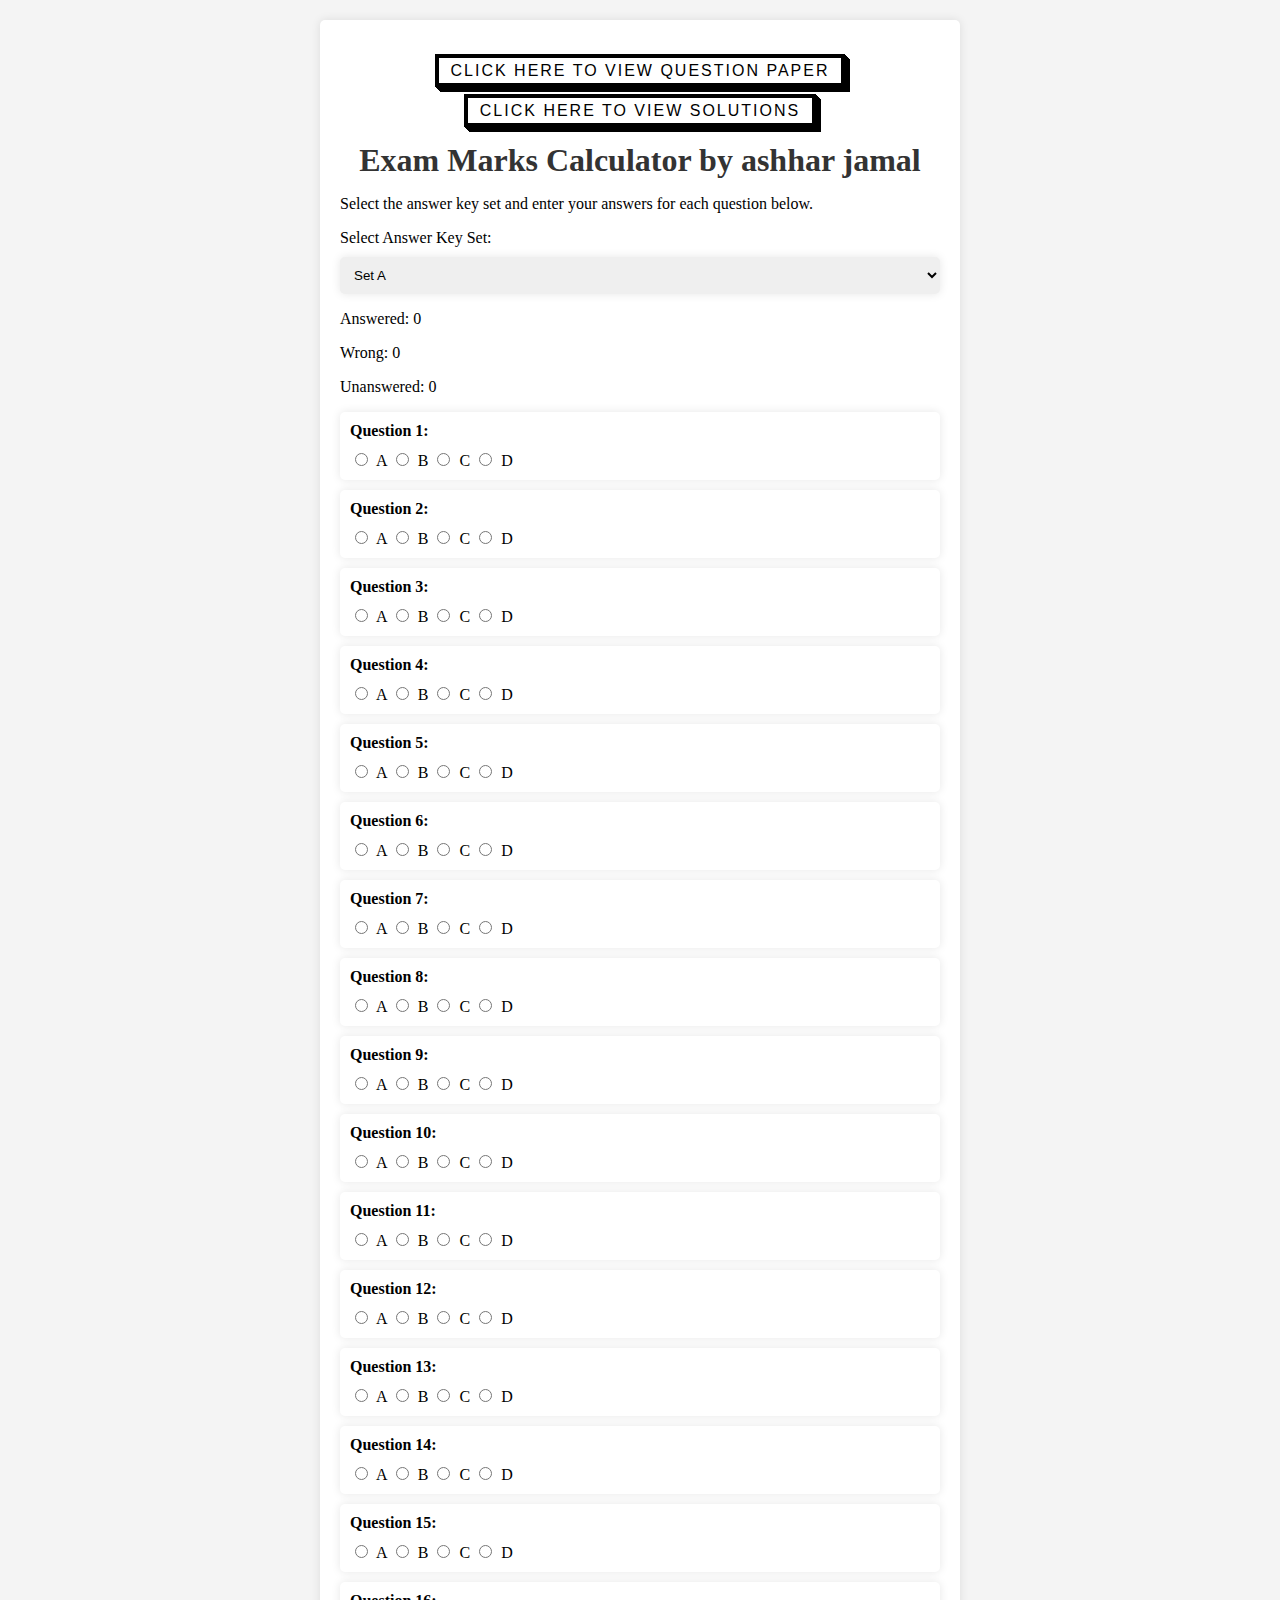
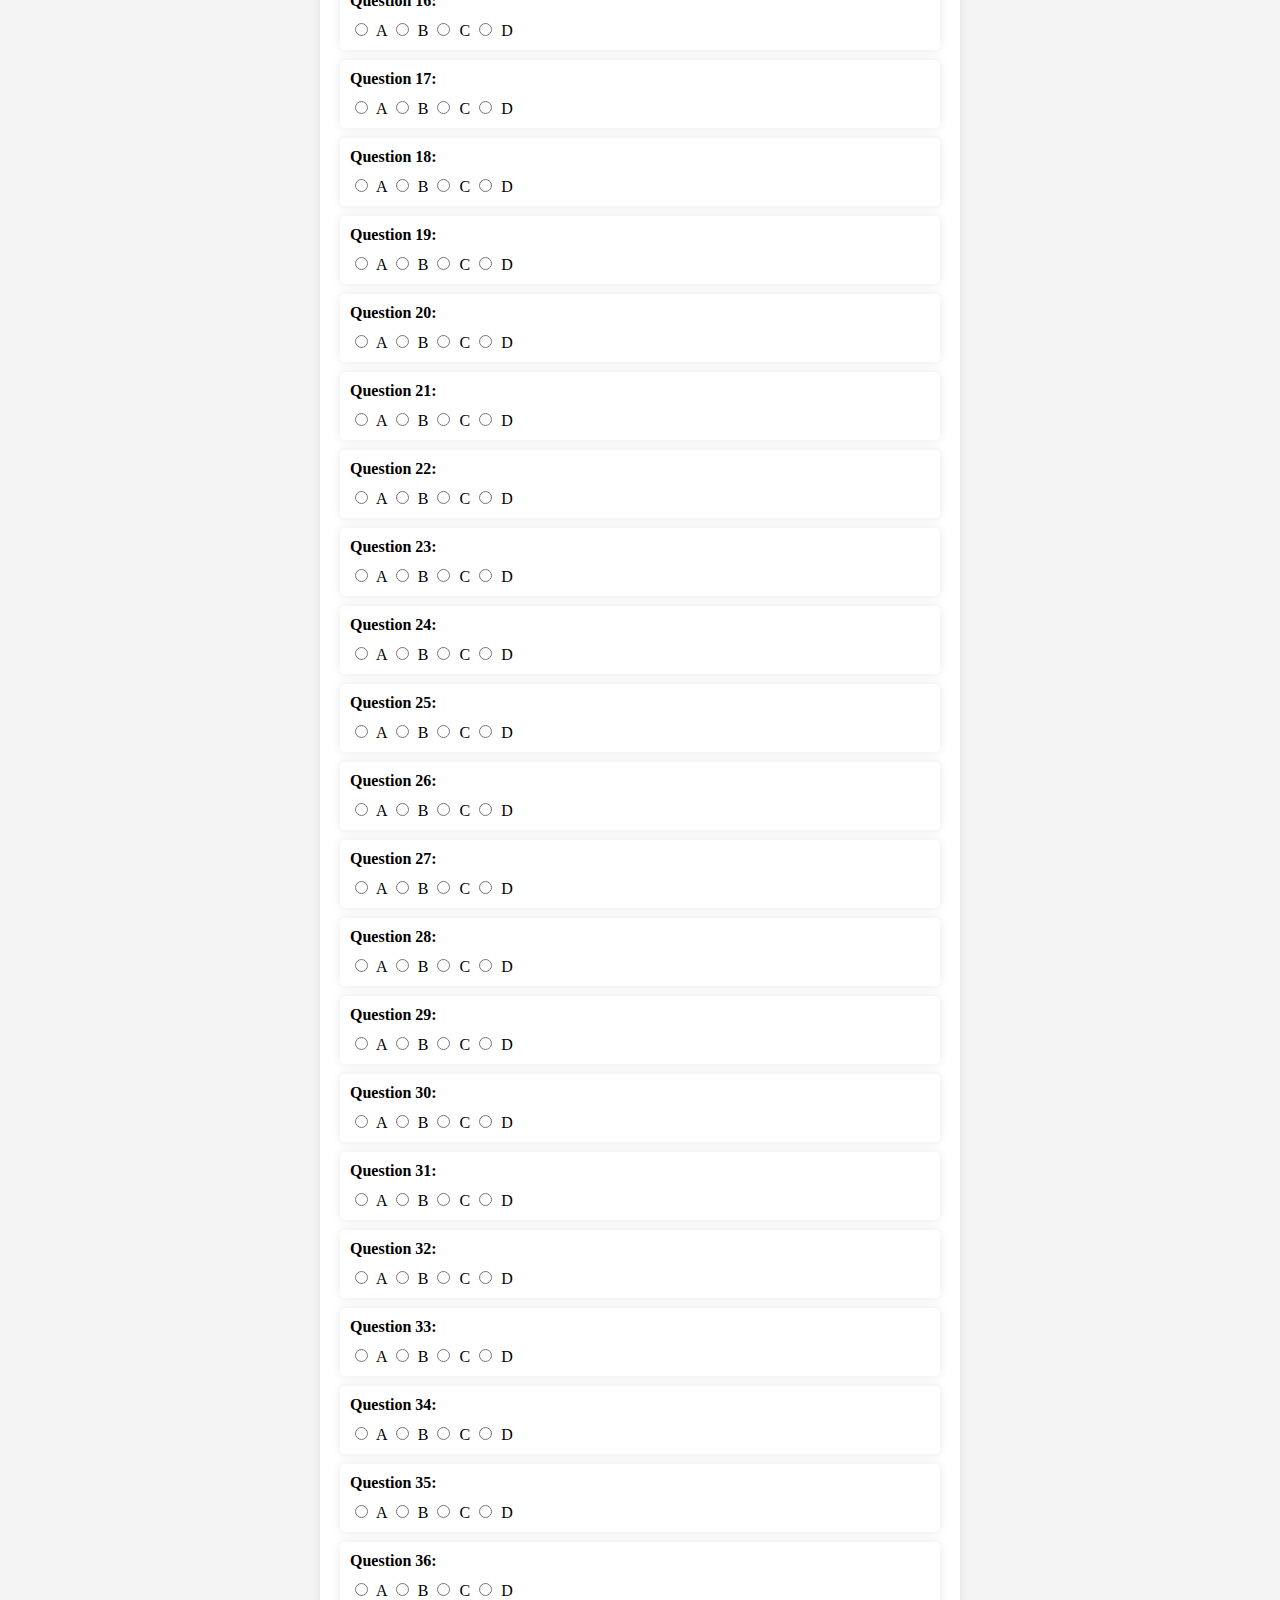
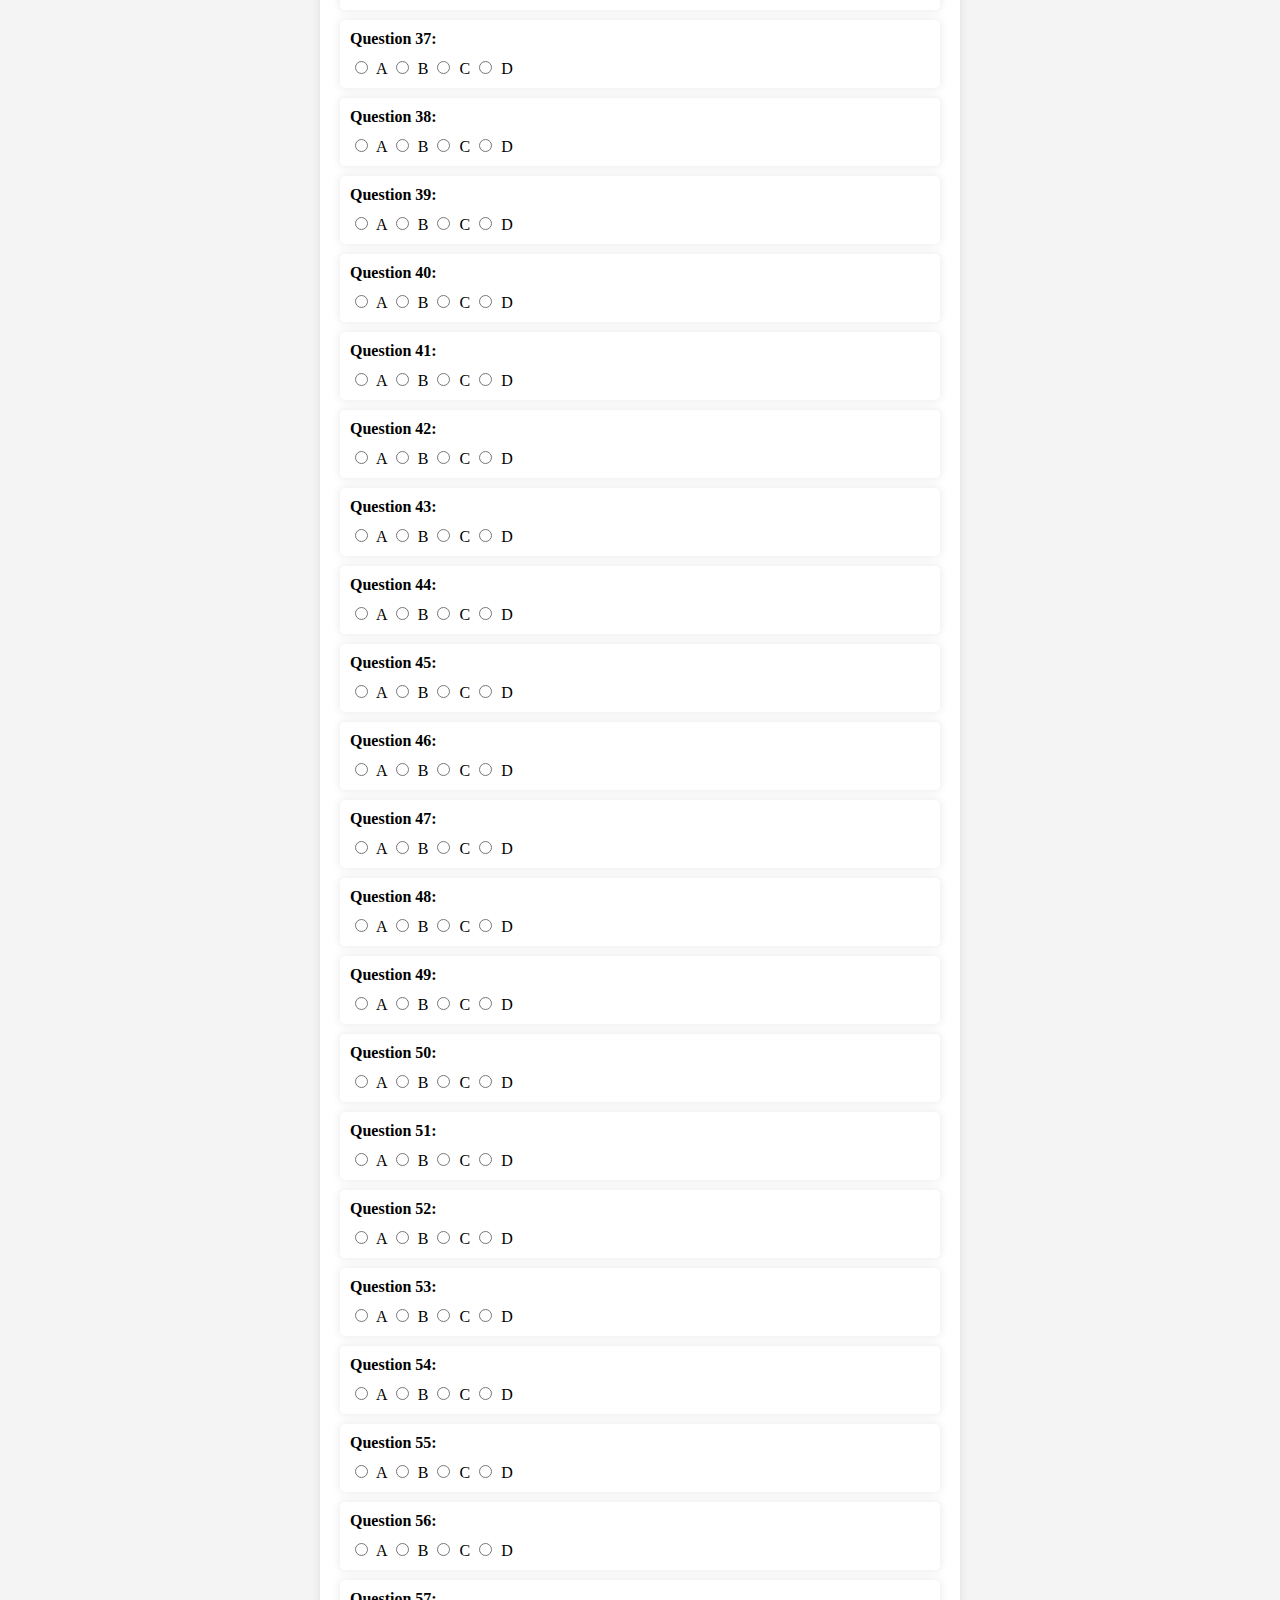
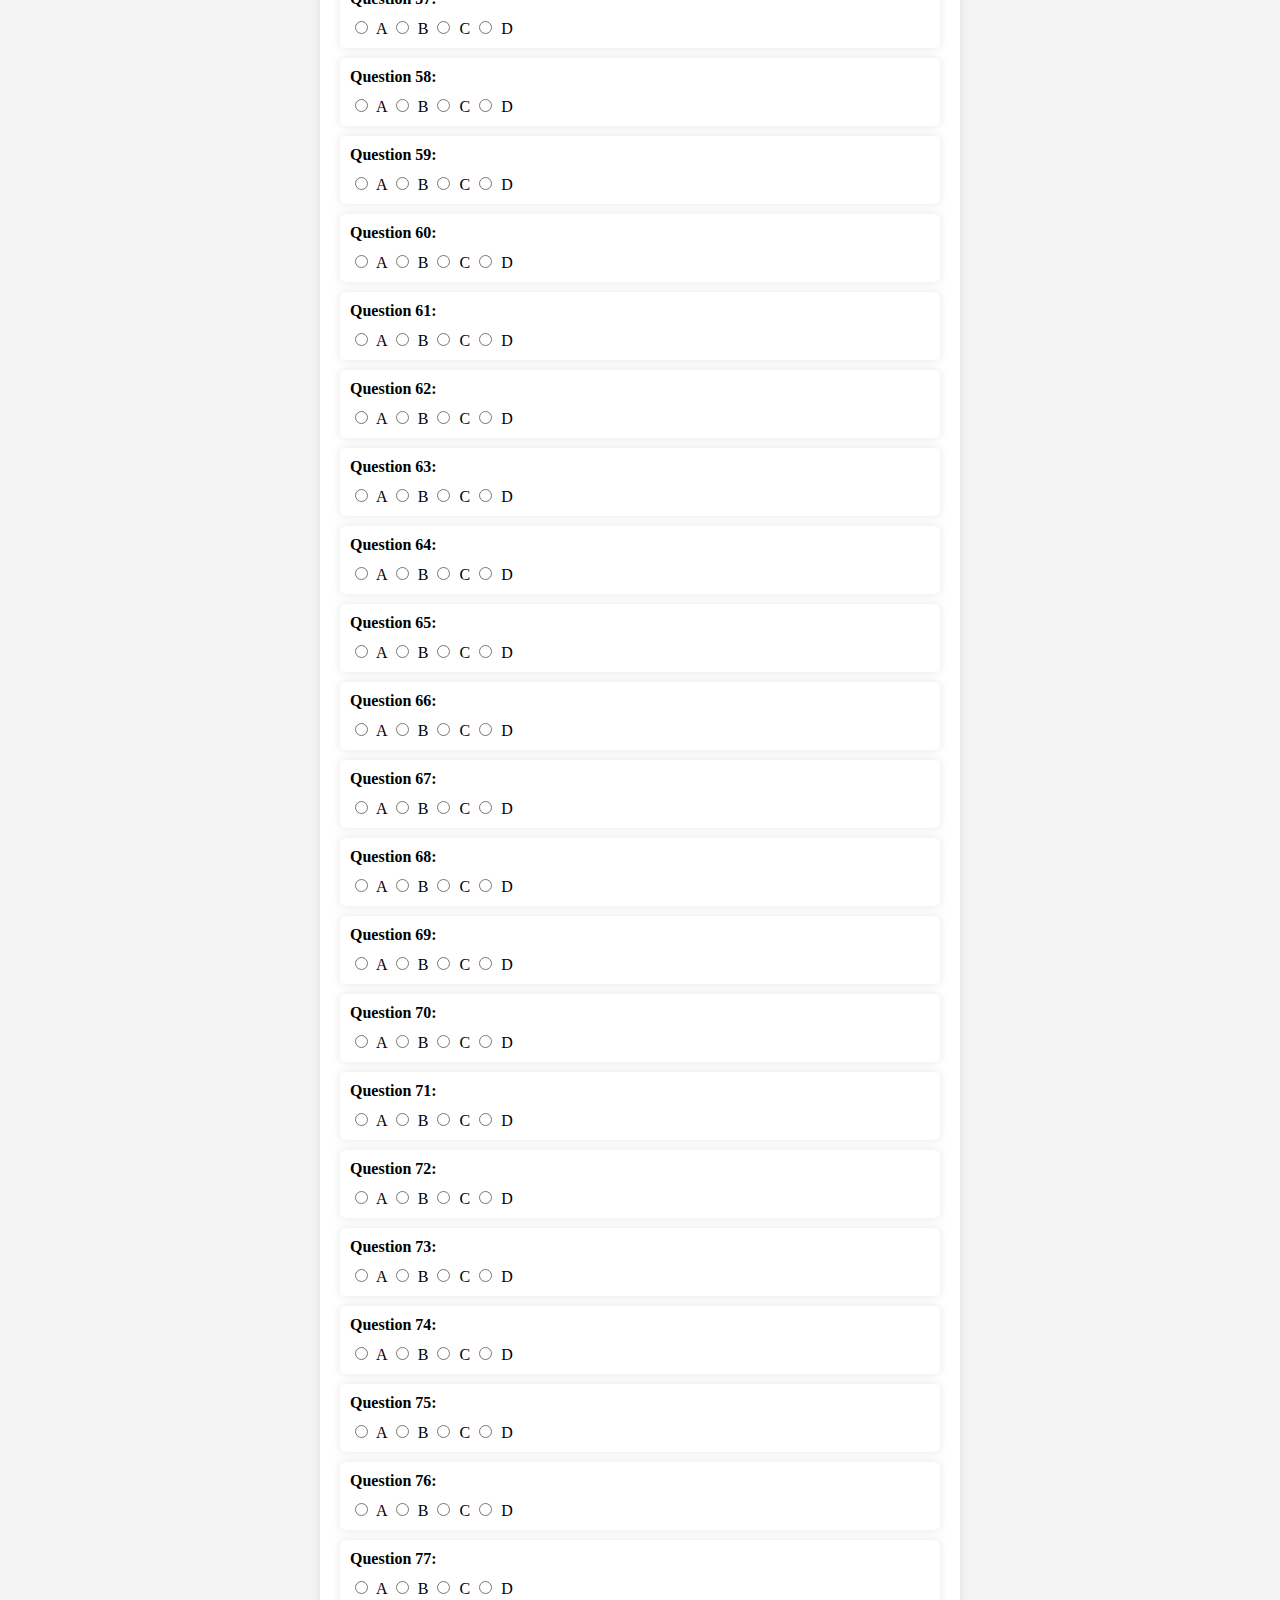
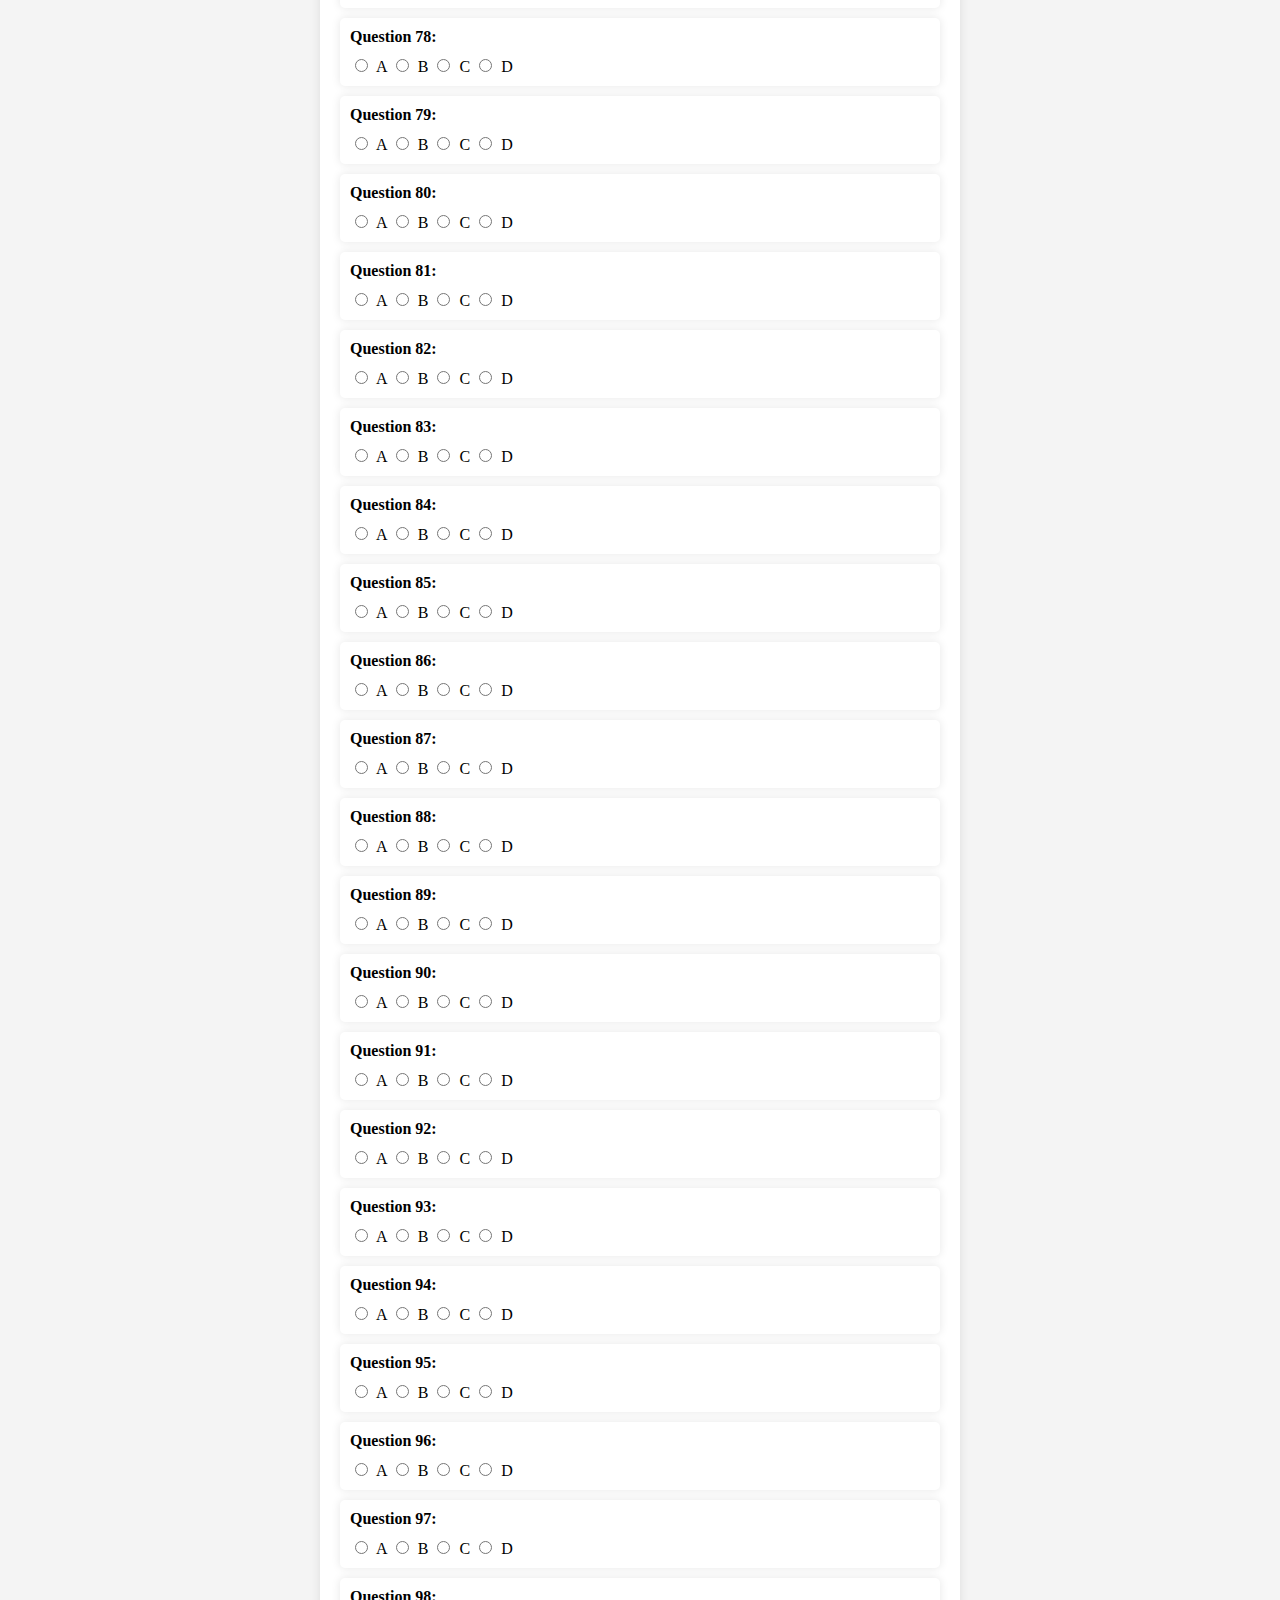
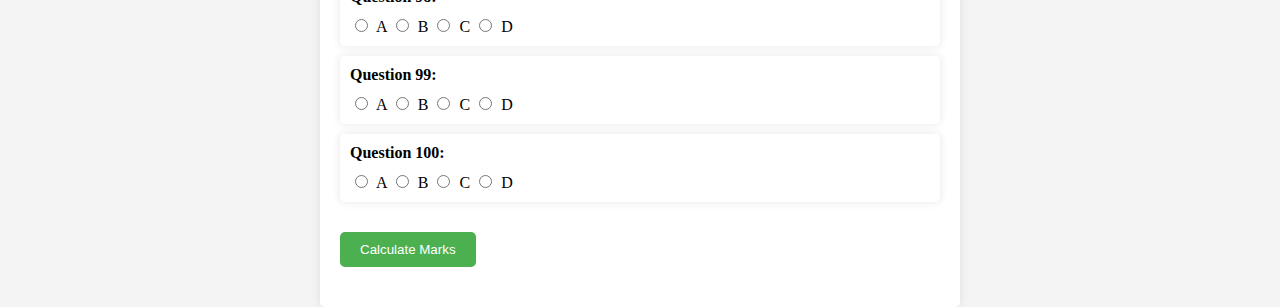
<file: index.html>
<!DOCTYPE html>
<html lang="en">
<head>
  <meta charset="UTF-8">
  <meta name="viewport" content="width=device-width, initial-scale=1.0">
  <title>Exam Marks Calculator by ashhar jamal</title>
  <style>
    
     body1 {
            font-family: Arial, sans-serif;
            margin: 0;
            padding: 0;
            display: flex;
            justify-content: center;
            align-items: center;
            height: 1000vh;
            background: #f0f0f0;
            color: #333;
        }
        .container1 {
            text-align: center;
        }

    body {
    font-family: cursive;
        background-color: #f4f4f4;
    margin: 0;
    padding: 0;
    display: flex;
    flex-direction: column;
    align-items: center;
    
}

.container {
    background-color: #fff;
    padding: 20px;
    border-radius: 5px;
    box-shadow: 0 0 10px rgba(0, 0, 0, 0.1);
    width: 80%;
    max-width: 600px;
    margin-top: 20px;
}

h1 {
    color: #333;
    text-align: center;
    margin-bottom: 10px;
}

label {
    display: block;
    margin-bottom: 10px;
}

select {
    width: 100%;
    padding: 10px;
    border: none;
    border-radius: 5px;
    box-shadow: 0 0 10px rgba(0, 0, 0, 0.1);
}

.question {
    margin-bottom: 10px;
    padding: 10px;
    border: none;
    border-radius: 5px;
    box-shadow: 0 0 10px rgba(0, 0, 0, 0.1);
}

.question input[type="radio"] {
    margin-right: 5px;
}

.question.correct {
    background-color: #c8e6c9;
}

.question.wrong {
    background-color: #ffcdd2;
}

.question.unanswered {
    background-color: #ffecb3;
}
.button-54 {
  font-family: "Open Sans", sans-serif;
  font-size: 16px;
  letter-spacing: 2px;
  text-decoration: none;
  text-transform: uppercase;
  color: #000;
  cursor: pointer;
  border: 4px solid;
  padding: 0.25em 0.5em;
  box-shadow: 1px 1px 0px 0px, 2px 2px 0px 0px, 3px 3px 0px 0px, 4px 4px 0px 0px, 5px 5px 0px 0px;
  position: relative;
  user-select: none;
  -webkit-user-select: none;
  touch-action: manipulation;
  
}

.button-54:active {
  box-shadow: 0px 0px 0px 0px;
  top: 5px;
  left: 5px;
}
.button-54:hover {
    background: -webkit-linear-gradient(to right, #2575fc, #6a11cb);
    background: linear-gradient(to right, #2575fc, #6a11cb);
    transition: 0.3s;
        }

@media (min-width: 768px) {
  .button-54 {
    padding: 0.25em 0.75em;
  }
}

button {
    background-color: #4CAF50;
    color: white;
    padding: 10px 20px;
    border: none;
    border-radius: 5px;
    cursor: pointer;
    margin-top: 20px;
}

button:hover {
    background-color: #45a049;
}

#result {
    margin-top: 20px;
    font-size: 1.2em;
    color: #333;
    text-align: center;
}
  </style>
</head>
<body>
    
  <div class="container">
    <div class="container1">
        <h5></h5>
        <a href="pdf.html" class="button-54">click here to View question paper</a>
    </div>
    <div class="container1">
        <h5></h5>
        <a href="answers.html" class="button-54">click here to View solutions</a>
    </div>
    <h1>Exam Marks Calculator by ashhar jamal</h1>
    <p>Select the answer key set and enter your answers for each question below.</p>
    <label for="answerKeySet">Select Answer Key Set:</label>
    <select id="answerKeySet" onchange="loadQuestions()">
      <option value="setA">Set A</option>
      <option value="setB">Set B</option>
  
      
      
    </select>
   
    <div>
      <p>Answered: <span id="answeredCount">0</span></p>
      <p>Wrong: <span id="wrongCount">0</span></p>
      <p>Unanswered: <span id="unansweredCount">0</span></p>
    </div>

    <div id="questions"></div>
    <button onclick="calculateMarks()">Calculate Marks</button>
    <p id="result"></p>
  </div>
  <script src="index.js"></script>
</body>
</html>
</file>
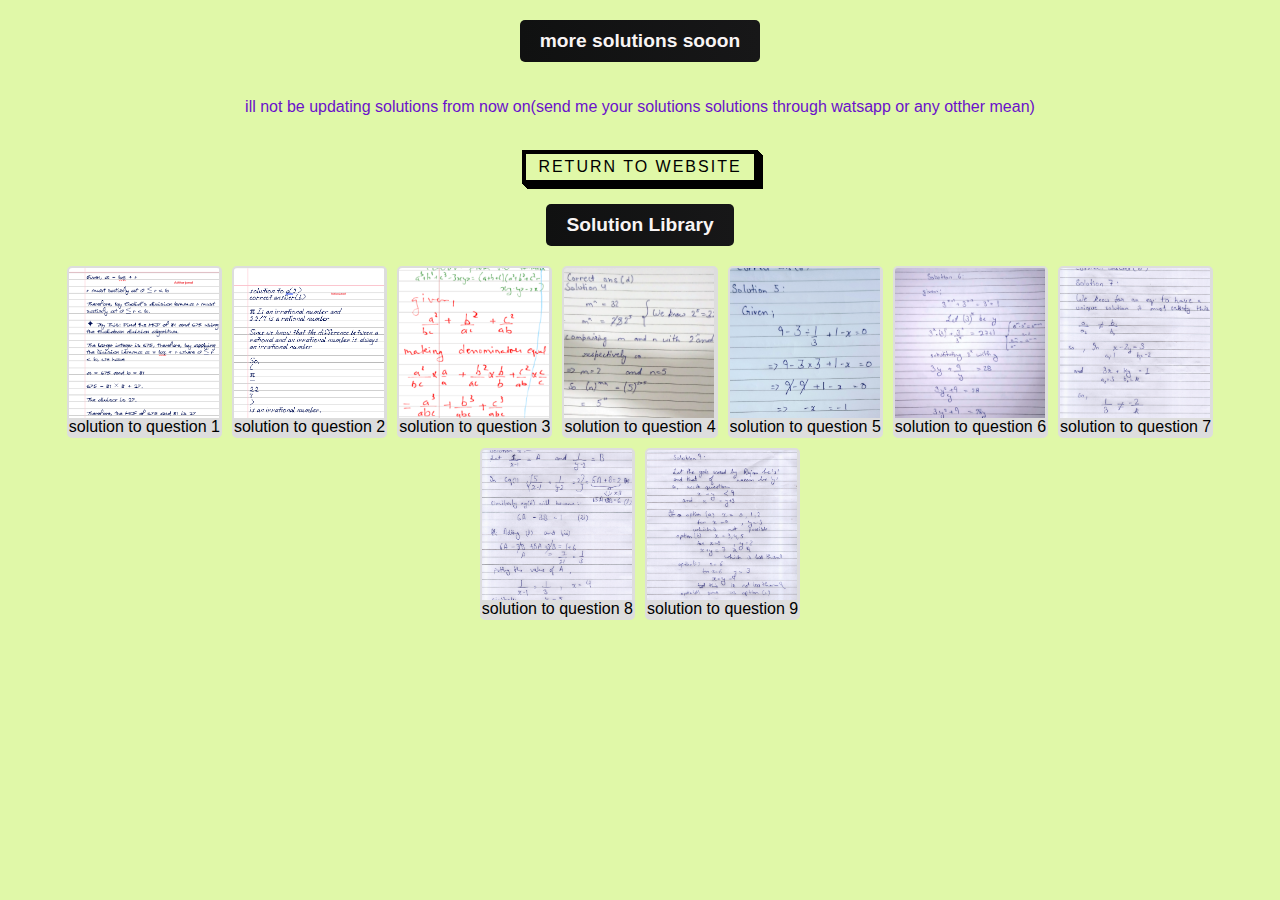
<file: answers.html>
<!DOCTYPE html>
<html lang="en">
<head>
    <meta charset="UTF-8">
    <meta name="viewport" content="width=device-width, initial-scale=1.0">
    <title>Photo solutions</title>
    <style>
        body {
            font-family: Arial, sans-serif;
            margin: 0;
            padding: 0;
            display: flex;
            flex-direction: column;
            align-items: center;
            background: #e0f8a8;
        }
        h1 {
            margin: 20px 0;
            display: inline-block;
            padding: 10px 20px;
            margin-top: 20px;
            background: #f6f5f7;
            background: -webkit-linear-gradient(to right, #0f0f0f, #1f1e20);
            background: linear-gradient(to right, #101111, #171718);
            color: rgb(248, 244, 244);
            text-decoration: none;
            font-size: 1.2em;
            border-radius: 5px;
            transition: background 0.3s;
        }
        .photo-library {
            
            display: flex;
            flex-wrap: wrap;
            justify-content: center;
            gap: 10px;
        }
        .photo-item {
            background-color: #ddd;
            border: 2px solid #ddd;
            border-radius: 5px;
            overflow: hidden;
            transition: transform 0.3s, box-shadow 0.3s;
        }
        .photo-item:hover {
            transform: scale(1.05);
            box-shadow: 0 8px 16px rgba(0, 0, 0, 0.2);
        }
        .photo-item img {
            
            width: 150px;
            height: 150px;
            object-fit: cover;
            display: block;
        }
        .button-54 {
  font-family: "Open Sans", sans-serif;
  font-size: 16px;
  letter-spacing: 2px;
  text-decoration: none;
  text-transform: uppercase;
  color: #000;
  cursor: pointer;
  border: 4px solid;
  padding: 0.25em 0.5em;
  box-shadow: 1px 1px 0px 0px, 2px 2px 0px 0px, 3px 3px 0px 0px, 4px 4px 0px 0px, 5px 5px 0px 0px;
  position: relative;
  user-select: none;
  -webkit-user-select: none;
  touch-action: manipulation;
  
}

.button-54:active {
  box-shadow: 0px 0px 0px 0px;
  top: 5px;
  left: 5px;
}
.button-54:hover {
    background: -webkit-linear-gradient(to right, #2575fc, #6a11cb);
    background: linear-gradient(to right, #2575fc, #6a11cb);
    transition: 0.3s;
        }

@media (min-width: 768px) {
  .button-54 {
    padding: 0.25em 0.75em;
  }
}
    </style>
</head>
<body>
    <h1>more solutions sooon
    </h1>
    <p style="color: #6a11cb;">ill not be updating solutions from now on(send me your solutions solutions through watsapp or any otther mean)</p>
   
    <br>
    <a href="/index.html" class="button-54">Return to Website</a>
    <h1 class="header101">Solution Library</h1>
    <div class="photo-library">
        <div class="photo-item">
            <a href="/solutions.html/sol1.html"><img src="/amu sol images/sol1.png" alt="solution 1"></a>
            solution to question 1
        </div>
        <div class="photo-item">
            <a href="/solutions.html/sol2.html"><img src="/amu sol images/sol2.png" alt="solution 2"></a>
            solution to question 2
        </div>
        <div class="photo-item">
            <a href="/solutions.html/sol3.html"><img src="/amu sol images/amu xi sol 3.png" alt="solution 3"></a>
            solution to question 3
        </div>
        <div class="photo-item">
            <a href="/solutions.html/sol4.html"><img src="/amu sol images/sol4.jpg" alt="solution 4"></a>
            solution to question 4
        </div>
        <div class="photo-item">
            <a href="/solutions.html/sol5.html"><img src="/amu sol images/sol5.jpg" alt="solution 5"></a>
            solution to question 5
        </div>
        <div class="photo-item">
            <a href="/solutions.html/sol6.html"><img src="/amu sol images/sol6.jpg" alt="solution 6"></a>
            solution to question 6
        </div>
        <div class="photo-item">
            <a href="/solutions.html/sol7.html"><img src="/amu sol images/sol7.jpg" alt="solution 7"></a>
            solution to question 7
        </div>
        <div class="photo-item">
            <a href="/solutions.html/sol8.html"><img src="/amu sol images/sol8.jpg" alt="solution 8"></a>
            solution to question 8
        </div>
        <div class="photo-item">
            <a href="/solutions.html/sol9.html"><img src="/amu sol images/sol9.jpg" alt="solution 9"></a>
            solution to question 9
        </div>
        <!-- Add more photo items as needed -->
    </div>
</body>
</html>
</file>
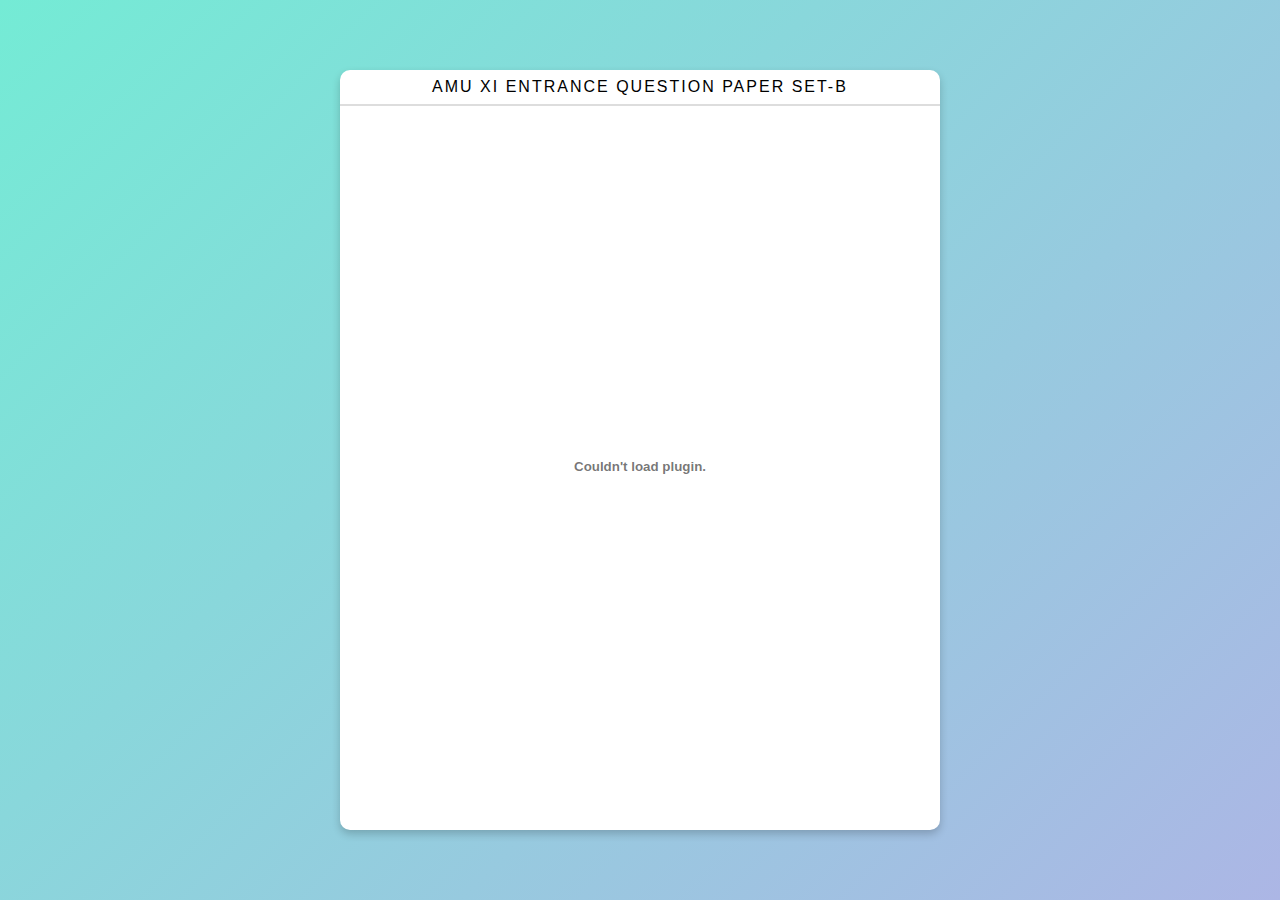
<file: pdf.html>
<!DOCTYPE html>
<html lang="en">
<head>
    <meta charset="UTF-8">
    <meta name="viewport" content="width=device-width, initial-scale=1.0">
    <title>AMU XI Entrance Question Paper Set-B</title>
    <style>
        body {
            font-family: Arial, sans-serif;
            margin: 0;
            padding: 0;
            display: flex;
            justify-content: center;
            align-items: center;
            min-height: 100vh;
            background: linear-gradient(135deg, #74ebd5, #ACB6E5);
            color: #333;
        }
        .container {
            width: 100%;
            max-width: 600px;
            background: #fff;
            box-shadow: 0 4px 8px rgba(0, 0, 0, 0.2);
            border-radius: 10px;
            overflow: hidden;
            transition: transform 0.3s, box-shadow 0.3s;
            margin: 20px;
        }
        .container:hover {
            transform: translateY(-10px);
            box-shadow: 0 8px 16px rgba(0, 0, 0, 0.3);
        }
        .header {
            font-family: "Open Sans", sans-serif;
            font-size: 16px;
            text-align: center;
            letter-spacing: 2px;
            text-transform: uppercase;
            color: #000;
            padding: 0.5em;
            border-bottom: 2px solid #ddd;
        }
        .pdf-viewer {
            width: 100%;
            height: 80vh;
            border: none;
        }
    </style>
</head>
<body>
    <div class="container">
        <div class="header">AMU XI Entrance Question Paper Set-B</div>
        <embed src="alig XI ENTRANCE 2024 BY ASHHAR.pdf" type="application/pdf" class="pdf-viewer" />
    </div>
</body>
</html>
</file>
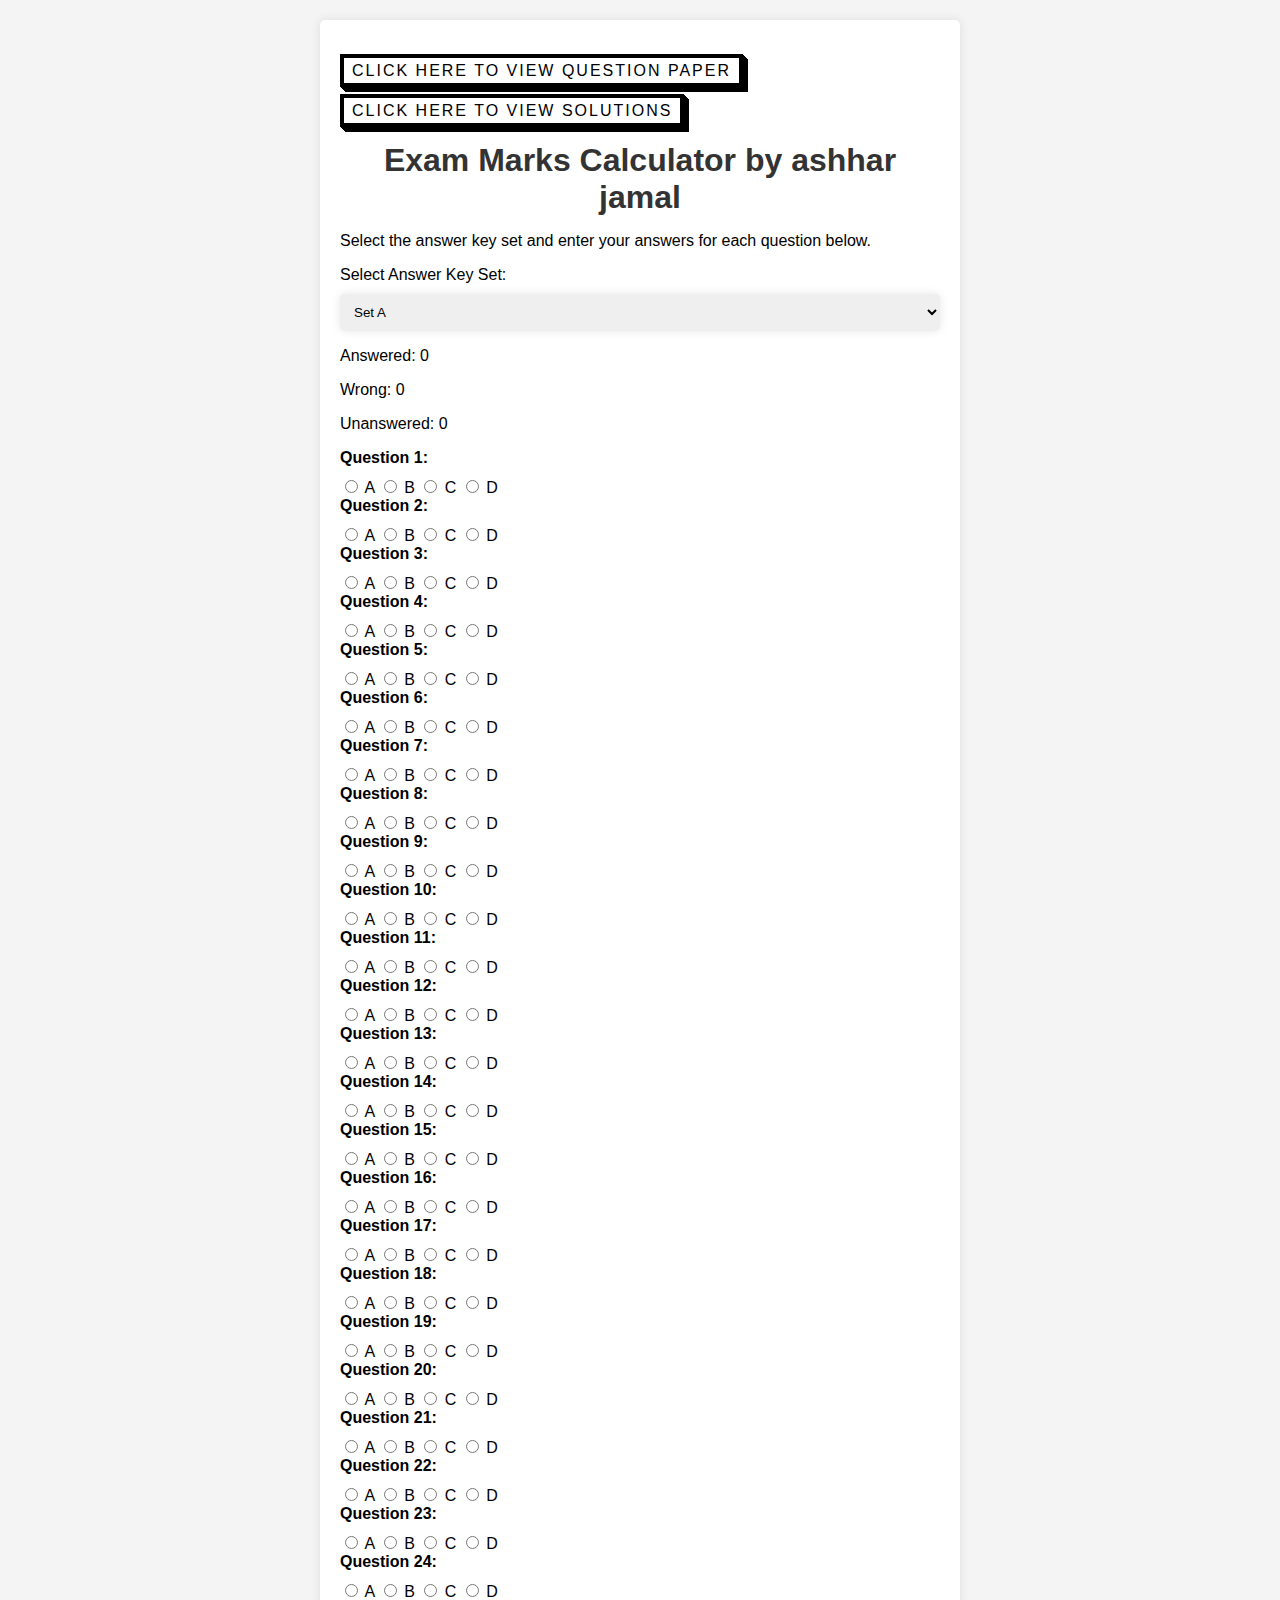
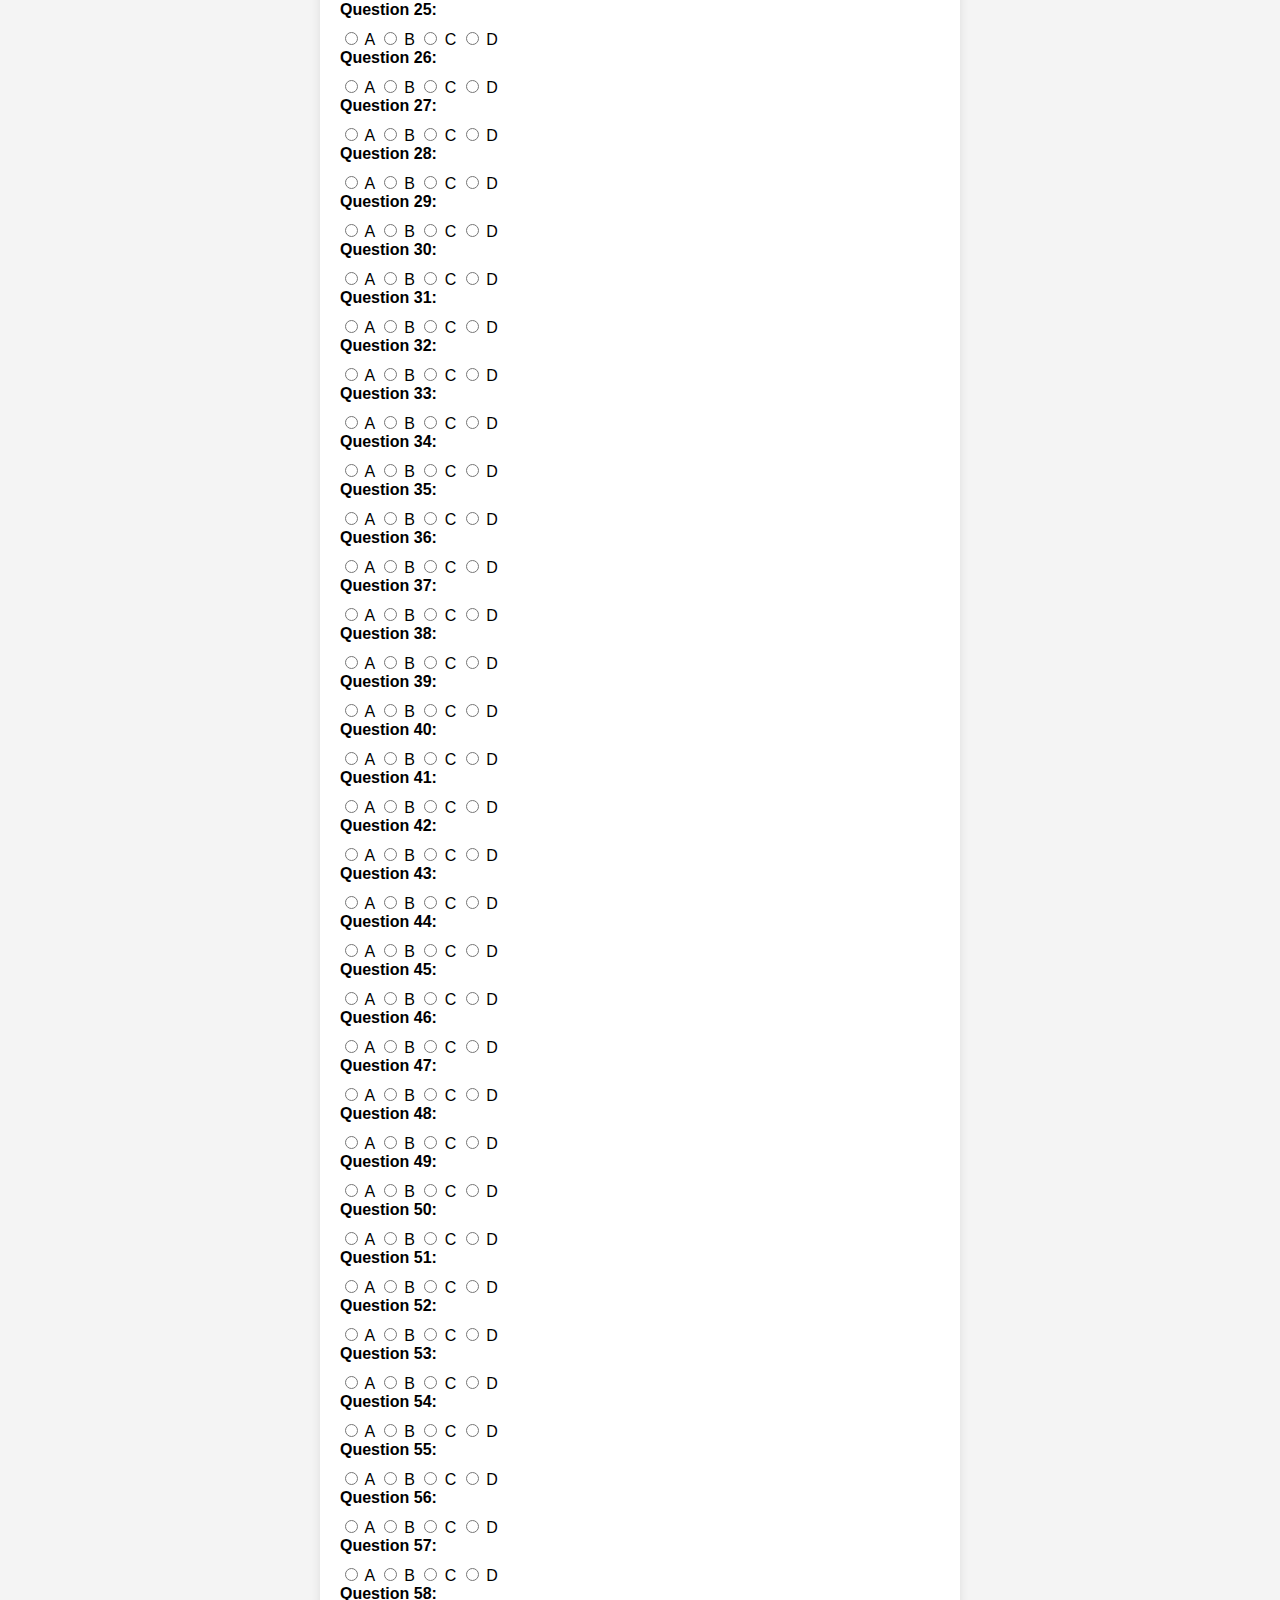
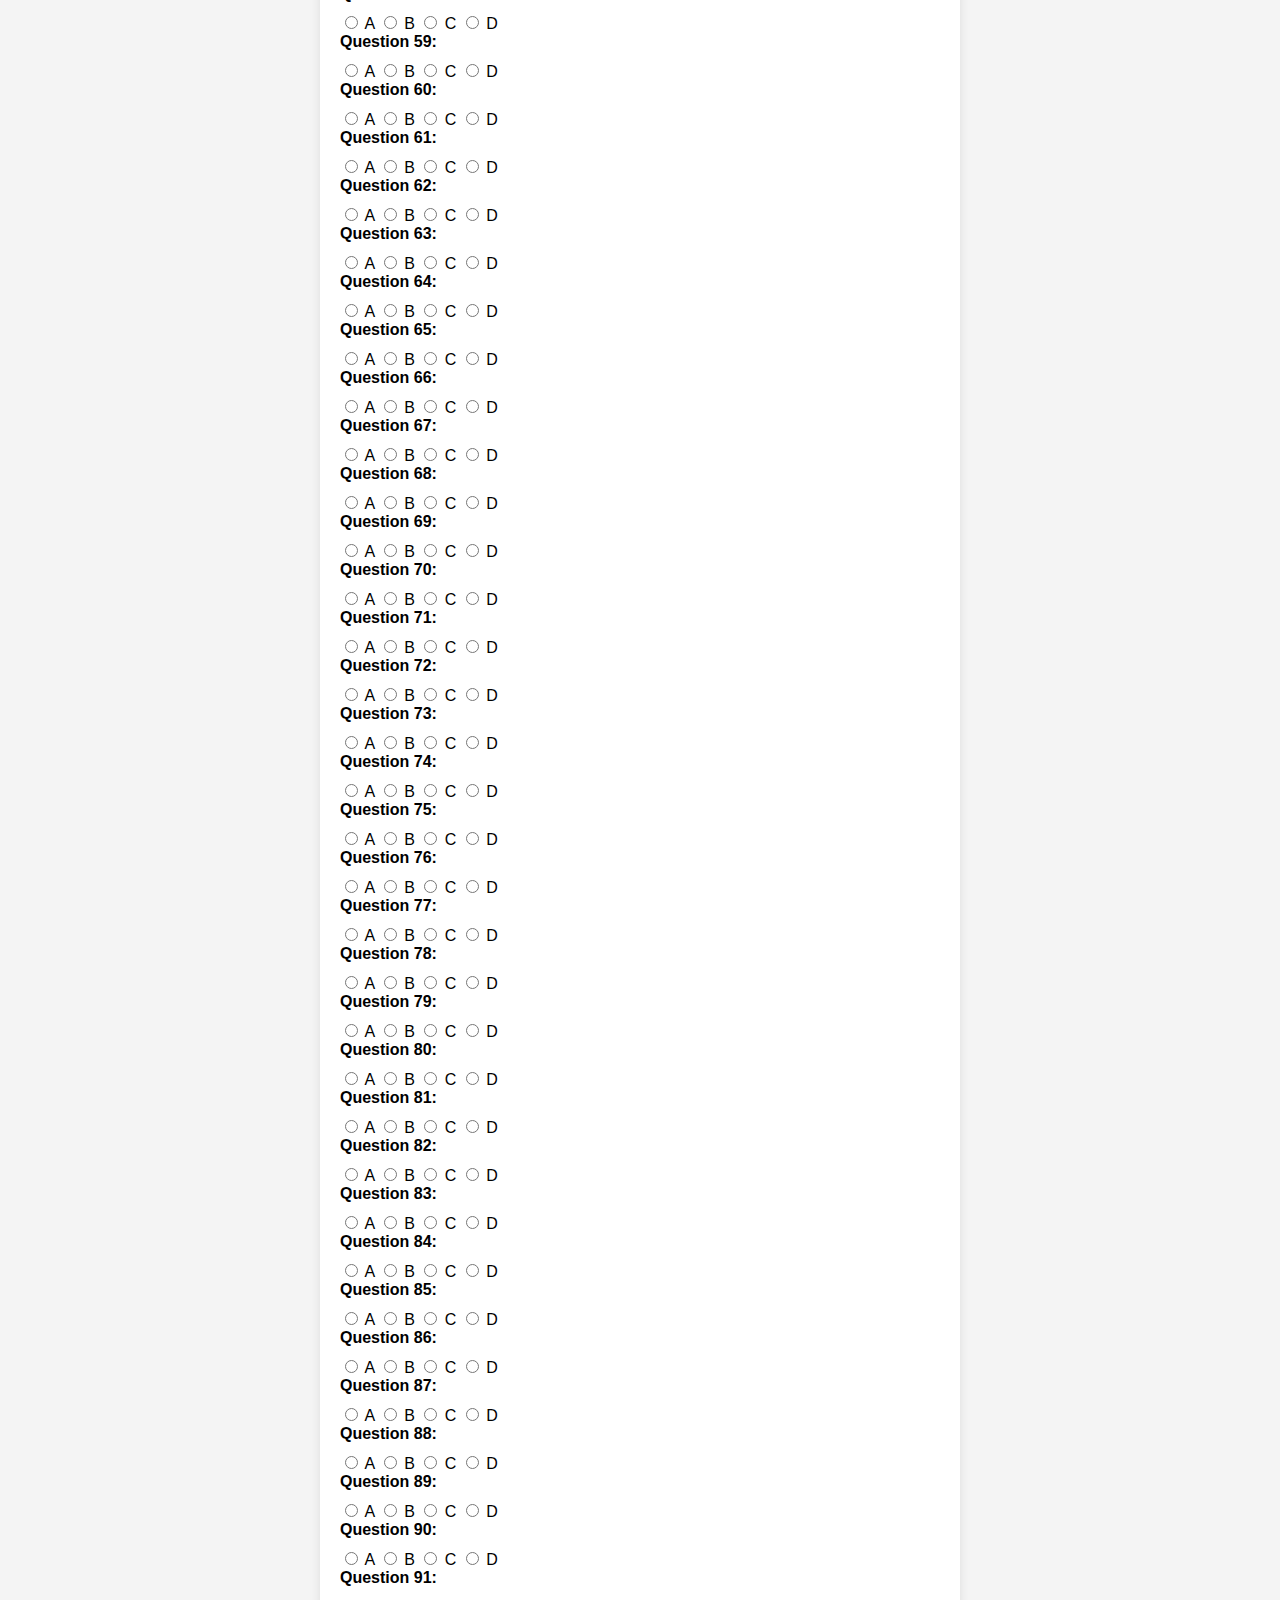
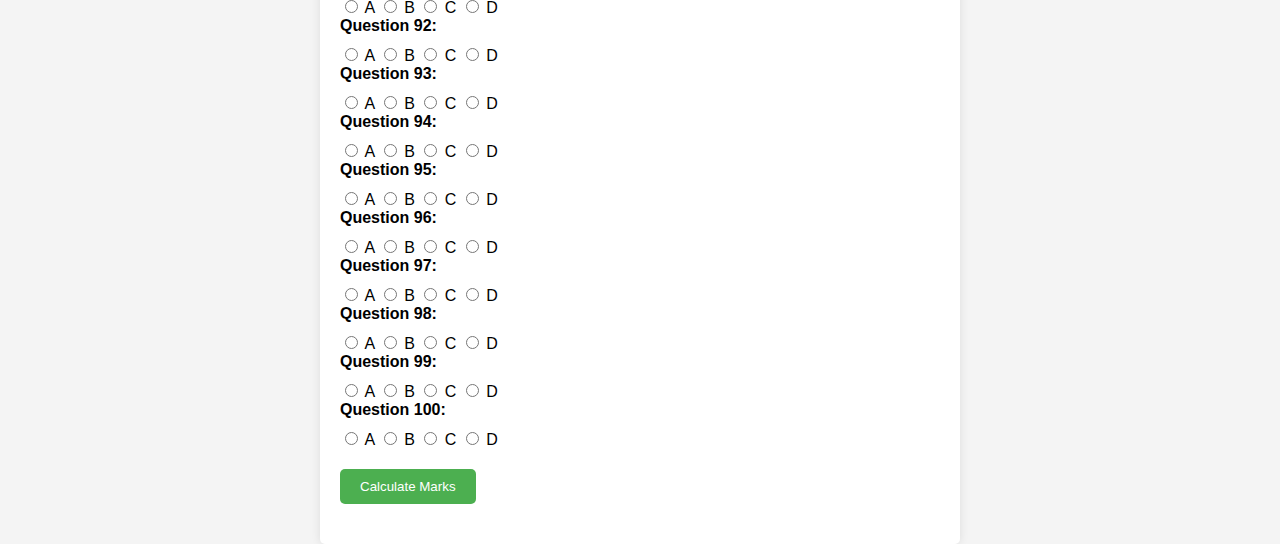
<file: testing.html>
<!DOCTYPE html>
<html lang="en">
<head>
  <meta charset="UTF-8">
  <meta name="viewport" content="width=device-width, initial-scale=1.0">
  <title>Exam Marks Calculator by ashhar jamal</title>
  <style>
    body {
      font-family: Arial, sans-serif;
      background-color: #f4f4f4;
      display: flex;
      flex-direction: column;
      align-items: center;
      margin: 0;
      padding: 0;
    }

    .container {
      background-color: #fff;
      padding: 20px;
      border-radius: 5px;
      box-shadow: 0 0 10px rgba(0, 0, 0, 0.1);
      width: 80%;
      max-width: 600px;
      margin-top: 20px;
    }

    h1 {
      color: #333;
      text-align: center;
      margin-bottom: 10px;
    }

    label {
      display: block;
      margin-bottom: 10px;
    }

    select {
      width: 100%;
      padding: 10px;
      border: none;
      border-radius: 5px;
      box-shadow: 0 0 10px rgba(0, 0, 0, 0.1);
    }

    .button-54 {
      font-family: "Open Sans", sans-serif;
      font-size: 16px;
      letter-spacing: 2px;
      text-decoration: none;
      text-transform: uppercase;
      color: #000;
      cursor: pointer;
      border: 4px solid;
      padding: 0.25em 0.5em;
      box-shadow: 1px 1px 0px 0px, 2px 2px 0px 0px, 3px 3px 0px 0px, 4px 4px 0px 0px, 5px 5px 0px 0px;
      position: relative;
      user-select: none;
      -webkit-user-select: none;
      touch-action: manipulation;
    }

    .button-54:active {
      box-shadow: 0px 0px 0px 0px;
      top: 5px;
      left: 5px;
    }

    .button-54:hover {
      background: -webkit-linear-gradient(to right, #2575fc, #6a11cb);
      background: linear-gradient(to right, #2575fc, #6a11cb);
      transition: 0.3s;
    }

    button {
      background-color: #4CAF50;
      color: white;
      padding: 10px 20px;
      border: none;
      border-radius: 5px;
      cursor: pointer;
      margin-top: 20px;
    }

    button:hover {
      background-color: #45a049;
    }

    #result {
      margin-top: 20px;
      font-size: 1.2em;
      color: #333;
      text-align: center;
    }
  </style>
</head>
<body>
  <div class="container">
    <div class="container1">
      <h5></h5>
      <a href="pdf.html" class="button-54">click here to View question paper</a>
    </div>
    <div class="container1">
      <h5></h5>
      <a href="answers.html" class="button-54">click here to View solutions</a>
    </div>
    <h1>Exam Marks Calculator by ashhar jamal</h1>
    <p>Select the answer key set and enter your answers for each question below.</p>
    <label for="answerKeySet">Select Answer Key Set:</label>
    <select id="answerKeySet" onchange="loadQuestions()">
      <option value="setA">Set A</option>
      <option value="setB">Set B</option>
    </select>
    <div>
      <p>Answered: <span id="answeredCount">0</span></p>
      <p>Wrong: <span id="wrongCount">0</span></p>
      <p>Unanswered: <span id="unansweredCount">0</span></p>
    </div>
    <div id="questions"></div>
    <button onclick="calculateMarks()">Calculate Marks</button>
    <p id="result"></p>
  </div>
  <script src="index.js"></script>
</body>
</html>
</file>
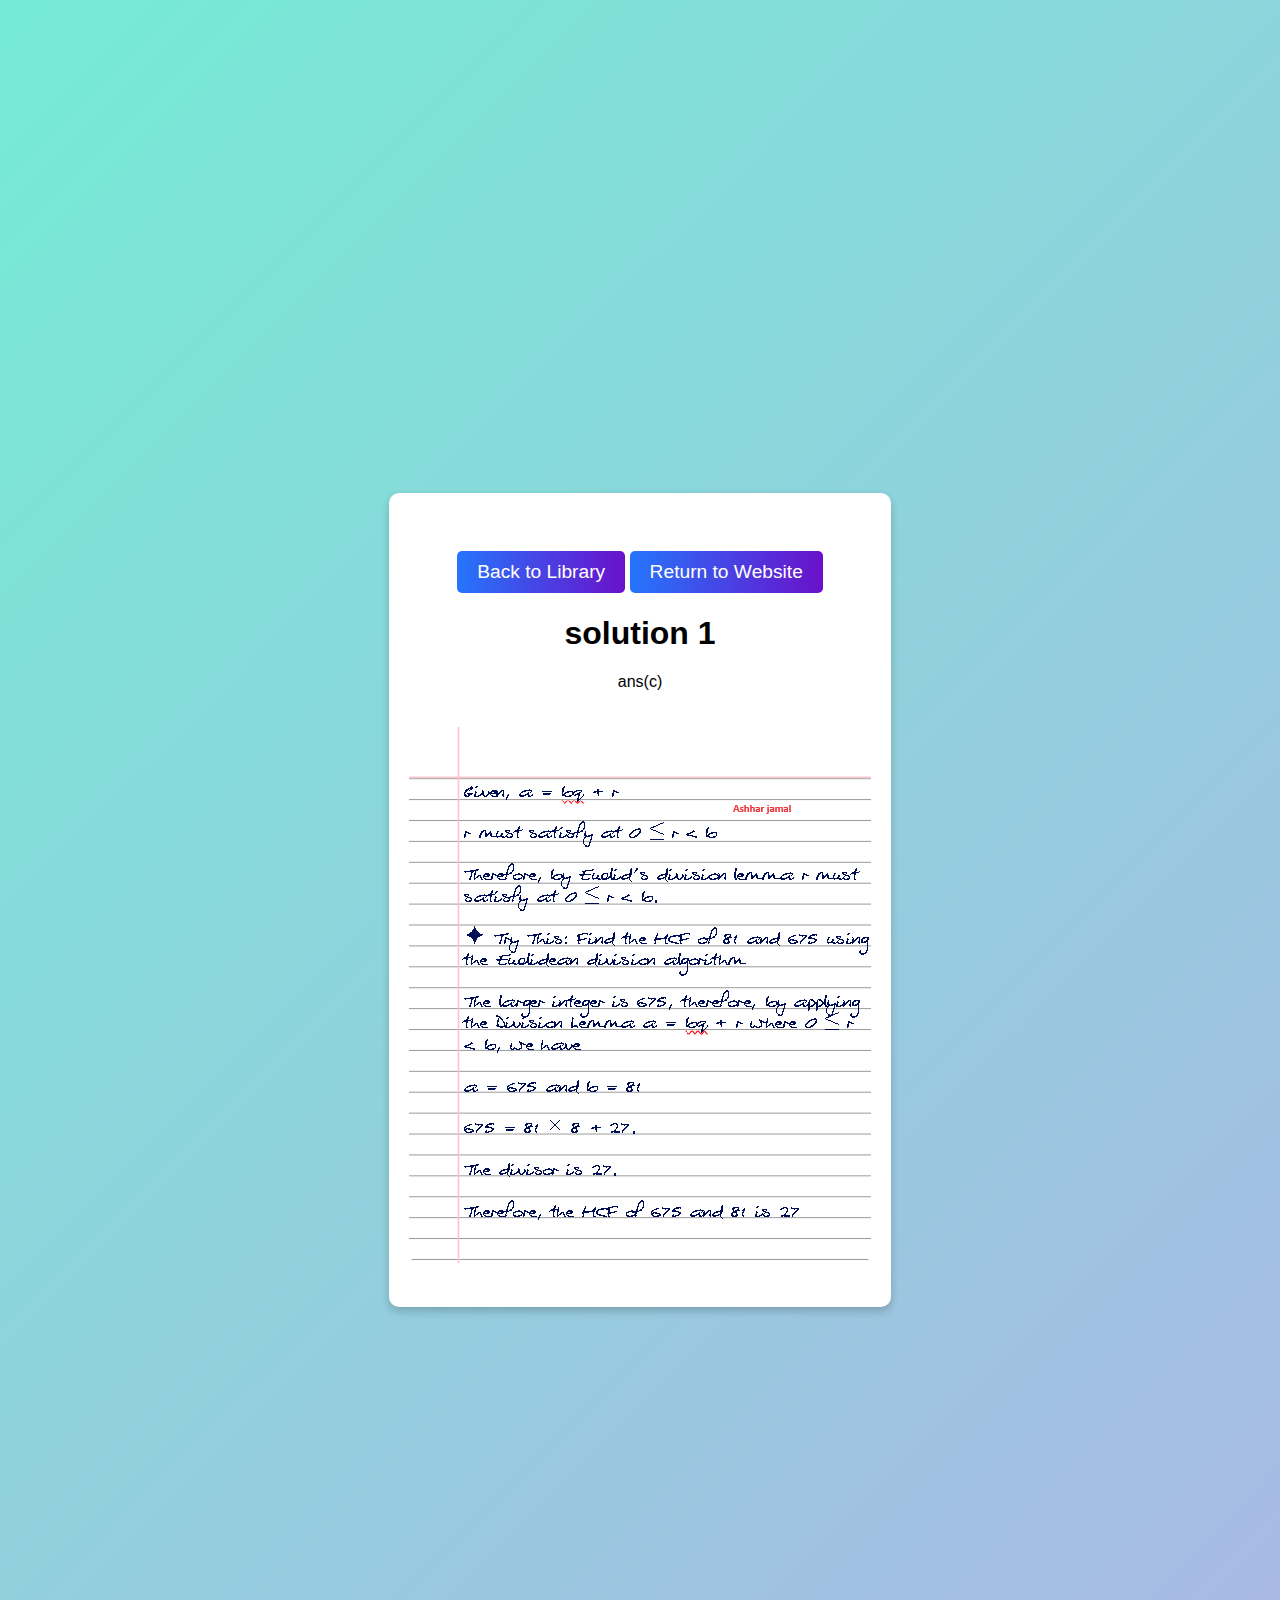
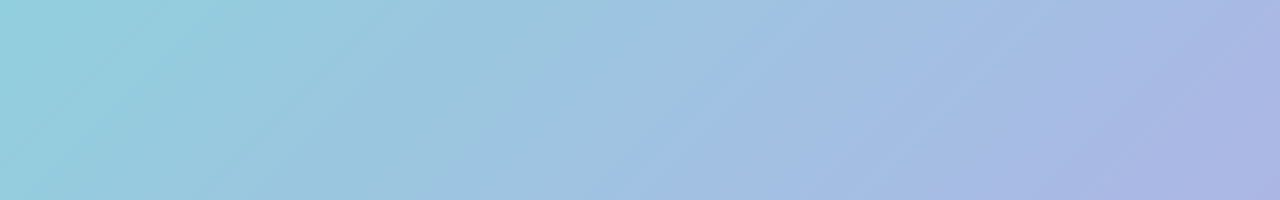
<file: solutions.html/sol1.html>
<!DOCTYPE html>
<html lang="en">
<head>
    <meta charset="UTF-8">
    <meta name="viewport" content="width=device-width, initial-scale=1.0">
    <title>solution 1
    </title>
    <style>
        body {
            font-family: Arial, sans-serif;
            margin: 0;
            padding: 0;
            display: flex;
            justify-content: center;
            align-items: center;
            height: 200vh;
            background: linear-gradient(135deg,#75ebd5,#acb6e5);
        }
        .container {
            text-align: center;
            background: #fff;
            padding: 20px;
            border-radius: 10px;
            box-shadow: 0 4px 8px rgba(0, 0, 0, 0.2);
            max-width: 90%;
        }
        .photo {
            max-width: 100%;
            height: auto;
            border-radius: 10px;
            margin: 20px 0;
        }
        .link-button {
            display: inline-block;
            padding: 10px 20px;
            margin-top: 20px;
            background: #6a11cb;
            background: -webkit-linear-gradient(to right, #2575fc, #6a11cb);
            background: linear-gradient(to right, #2575fc, #6a11cb);
            color: white;
            text-decoration: none;
            font-size: 1.2em;
            border-radius: 5px;
            transition: background 0.3s;
        }
        .link-button:hover {
            background: #2575fc;
        }
    </style>
</head>
<body>
    <div class="container">
        <br>
        <a href="/answers.html" class="link-button">Back to Library</a>
        <a href="/index.html" class="link-button">Return to Website</a>
        <h1>solution 1</h1>
        <p>ans(c)</p>
        
        <img src="/amu sol images/sol1.png" alt="solution 1" class="photo">
        
    </div>
</body>
</html>
</file>
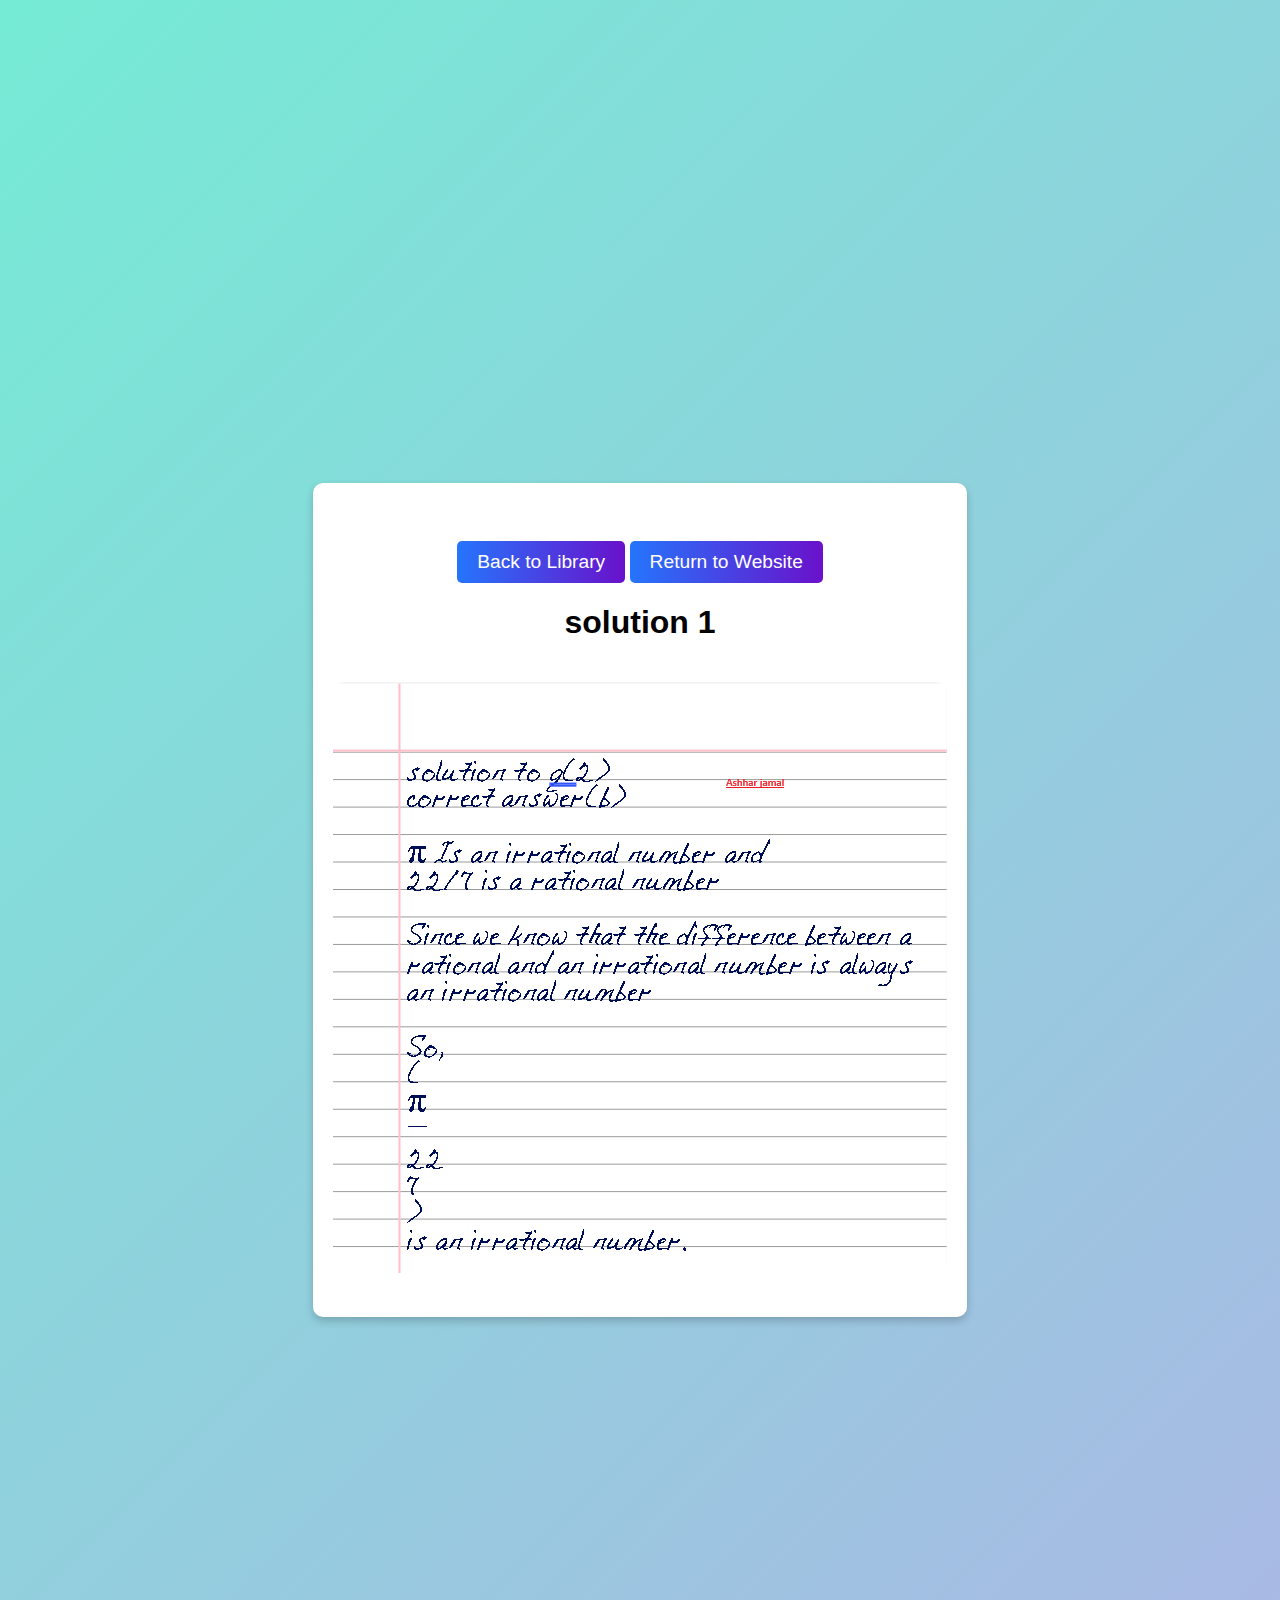
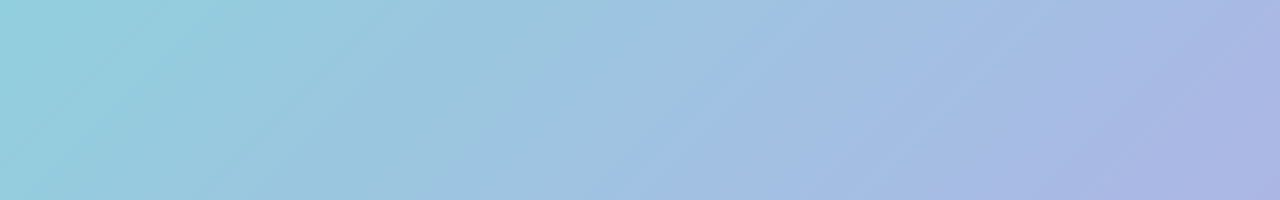
<file: solutions.html/sol2.html>
<!DOCTYPE html>
<html lang="en">
<head>
    <meta charset="UTF-8">
    <meta name="viewport" content="width=device-width, initial-scale=1.0">
    <title>solution 2
    </title>
    <style>
        body {
            font-family: Arial, sans-serif;
            margin: 0;
            padding: 0;
            display: flex;
            justify-content: center;
            align-items: center;
            height: 200vh;
            background: linear-gradient(135deg,#75ebd5,#acb6e5);
        }
        .container {
            text-align: center;
            background: #fff;
            padding: 20px;
            border-radius: 10px;
            box-shadow: 0 4px 8px rgba(0, 0, 0, 0.2);
            max-width: 90%;
        }
        .photo {
            max-width: 100%;
            height: auto;
            border-radius: 10px;
            margin: 20px 0;
        }
        .link-button {
            display: inline-block;
            padding: 10px 20px;
            margin-top: 20px;
            background: #6a11cb;
            background: -webkit-linear-gradient(to right, #2575fc, #6a11cb);
            background: linear-gradient(to right, #2575fc, #6a11cb);
            color: white;
            text-decoration: none;
            font-size: 1.2em;
            border-radius: 5px;
            transition: background 0.3s;
        }
        .link-button:hover {
            background: #2575fc;
        }
    </style>
</head>
<body>
    <div class="container">
        <br>
        <a href="/answers.html" class="link-button">Back to Library</a>
        <a href="/index.html" class="link-button">Return to Website</a>
        <h1>solution 1</h1>
        
        <img src="/amu sol images/sol2.png" alt="solution 1" class="photo">
        
    </div>
</body>
</html>
</file>
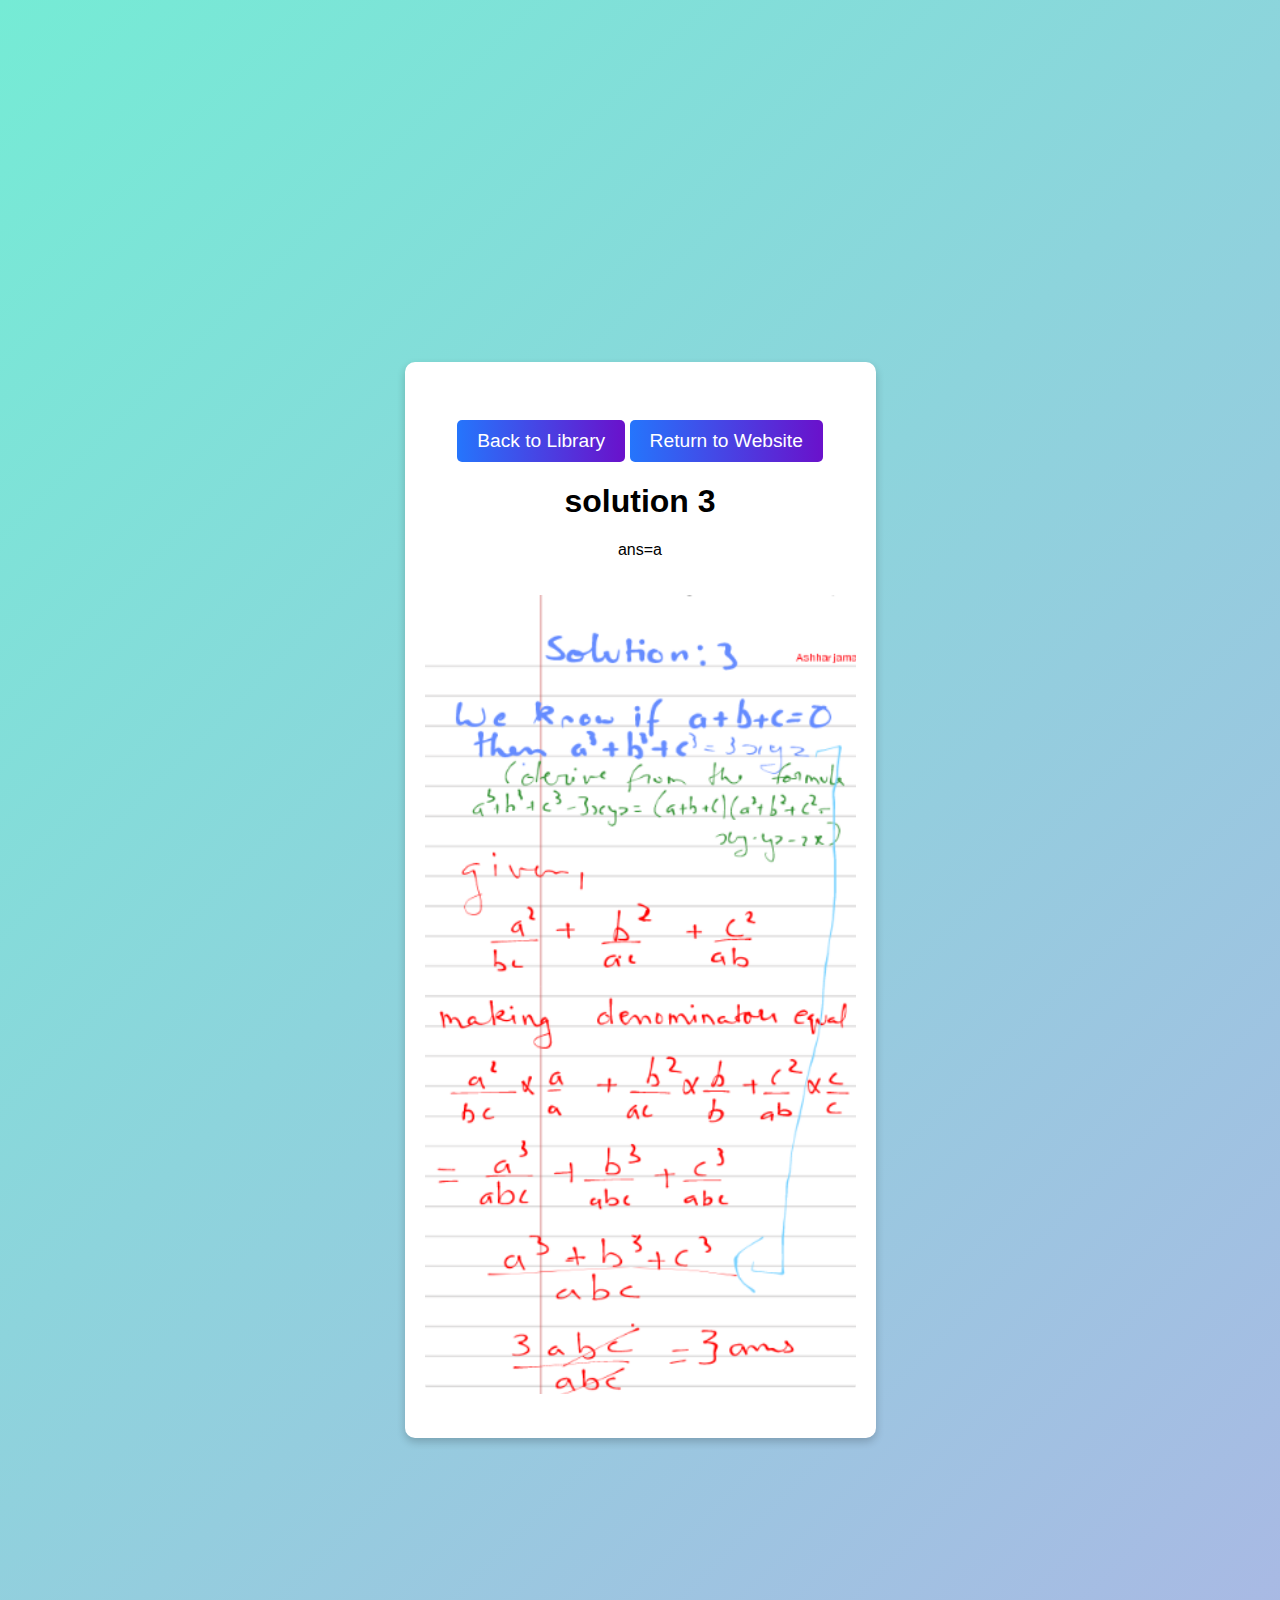
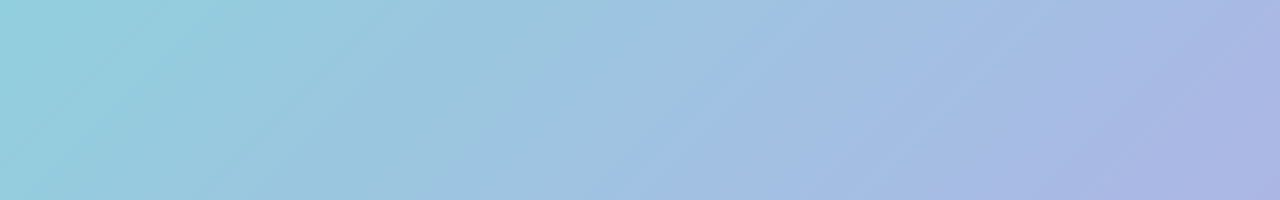
<file: solutions.html/sol3.html>
<!DOCTYPE html>
<html lang="en">
<head>
    <meta charset="UTF-8">
    <meta name="viewport" content="width=device-width, initial-scale=1.0">
    <title>solution 3
    </title>
    <style>
        body {
            font-family: Arial, sans-serif;
            margin: 0;
            padding: 0;
            display: flex;
            justify-content: center;
            align-items: center;
            height: 200vh;
            background: linear-gradient(135deg,#75ebd5,#acb6e5);
        }
        .container {
            text-align: center;
            background: #fff;
            padding: 20px;
            border-radius: 10px;
            box-shadow: 0 4px 8px rgba(0, 0, 0, 0.2);
            max-width: 90%;
        }
        .photo {
            max-width: 100%;
            height: auto;
            border-radius: 10px;
            margin: 20px 0;
        }
        .link-button {
            display: inline-block;
            padding: 10px 20px;
            margin-top: 20px;
            background: #6a11cb;
            background: -webkit-linear-gradient(to right, #2575fc, #6a11cb);
            background: linear-gradient(to right, #2575fc, #6a11cb);
            color: white;
            text-decoration: none;
            font-size: 1.2em;
            border-radius: 5px;
            transition: background 0.3s;
        }
        .link-button:hover {
            background: #2575fc;
        }
    </style>
</head>
<body>
    <div class="container">
        <br>
        <a href="/answers.html" class="link-button">Back to Library</a>
        <a href="/index.html" class="link-button">Return to Website</a>
        <h1>solution 3</h1>
        <p>ans=a</p>
        <img src="/amu sol images/amu xi sol 3.png" alt="Photo 1" class="photo">
        
    </div>
</body>
</html>
</file>
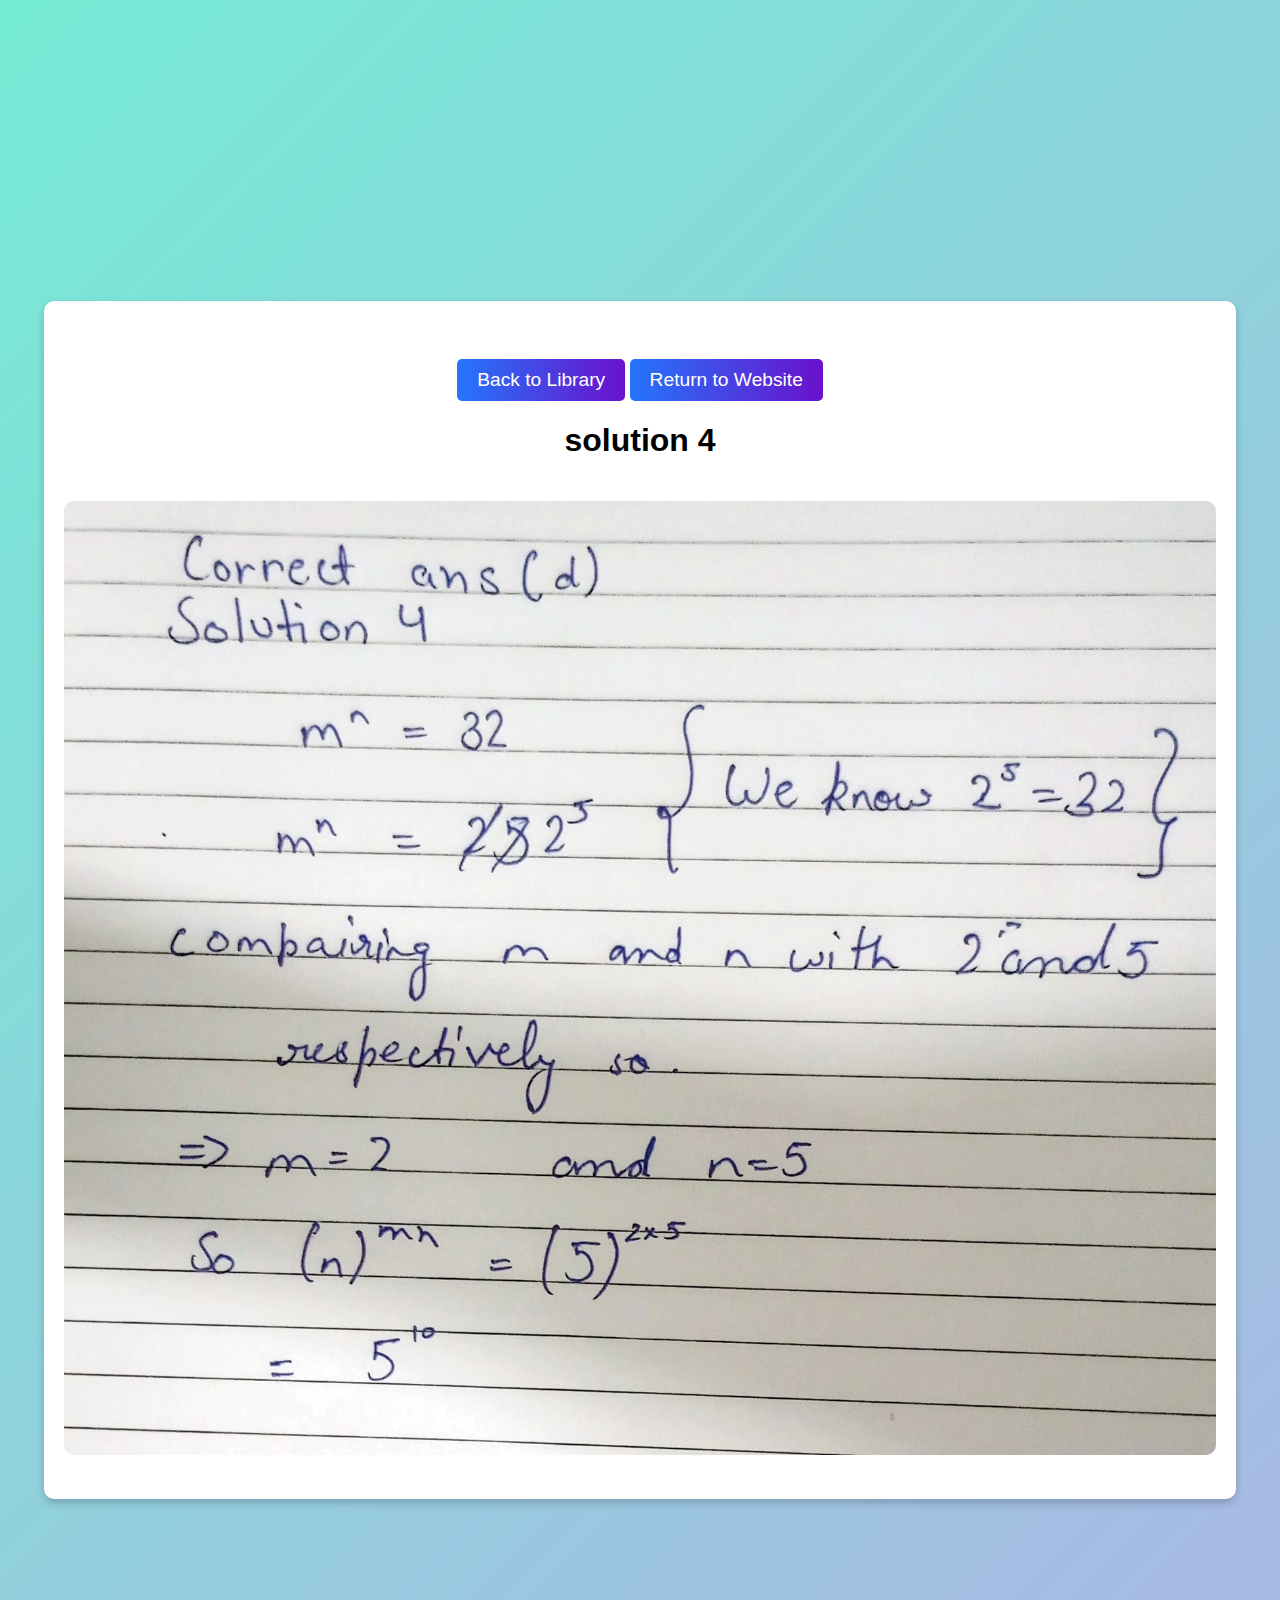
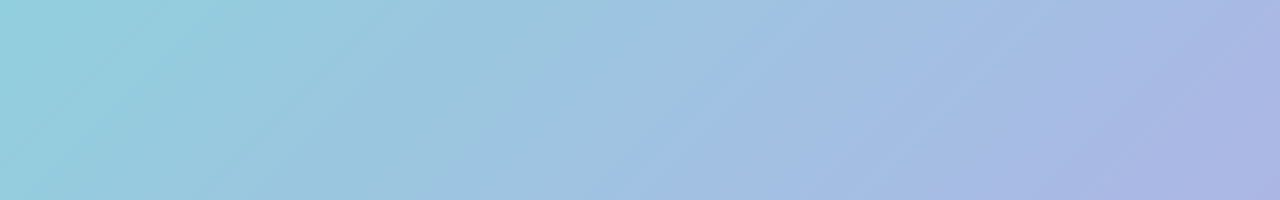
<file: solutions.html/sol4.html>
<!DOCTYPE html>
<html lang="en">
<head>
    <meta charset="UTF-8">
    <meta name="viewport" content="width=device-width, initial-scale=1.0">
    <title>solution 4
    </title>
    <style>
        body {
            font-family: Arial, sans-serif;
            margin: 0;
            padding: 0;
            display: flex;
            justify-content: center;
            align-items: center;
            height: 200vh;
            background: linear-gradient(135deg,#75ebd5,#acb6e5);
        }
        .container {
            text-align: center;
            background: #fff;
            padding: 20px;
            border-radius: 10px;
            box-shadow: 0 4px 8px rgba(0, 0, 0, 0.2);
            max-width: 90%;
        }
        .photo {
            max-width: 100%;
            height: auto;
            border-radius: 10px;
            margin: 20px 0;
        }
        .link-button {
            display: inline-block;
            padding: 10px 20px;
            margin-top: 20px;
            background: #6a11cb;
            background: -webkit-linear-gradient(to right, #2575fc, #6a11cb);
            background: linear-gradient(to right, #2575fc, #6a11cb);
            color: white;
            text-decoration: none;
            font-size: 1.2em;
            border-radius: 5px;
            transition: background 0.3s;
        }
        .link-button:hover {
            background: #2575fc;
        }
    </style>
</head>
<body>
    <div class="container">
        <br>
        <a href="/answers.html" class="link-button">Back to Library</a>
        <a href="/index.html" class="link-button">Return to Website</a>
        <h1>solution 4</h1>
        <p></p>
        <img src="/amu sol images/sol4.jpg" alt="Photo 1" class="photo">
        
    </div>
</body>
</html>
</file>
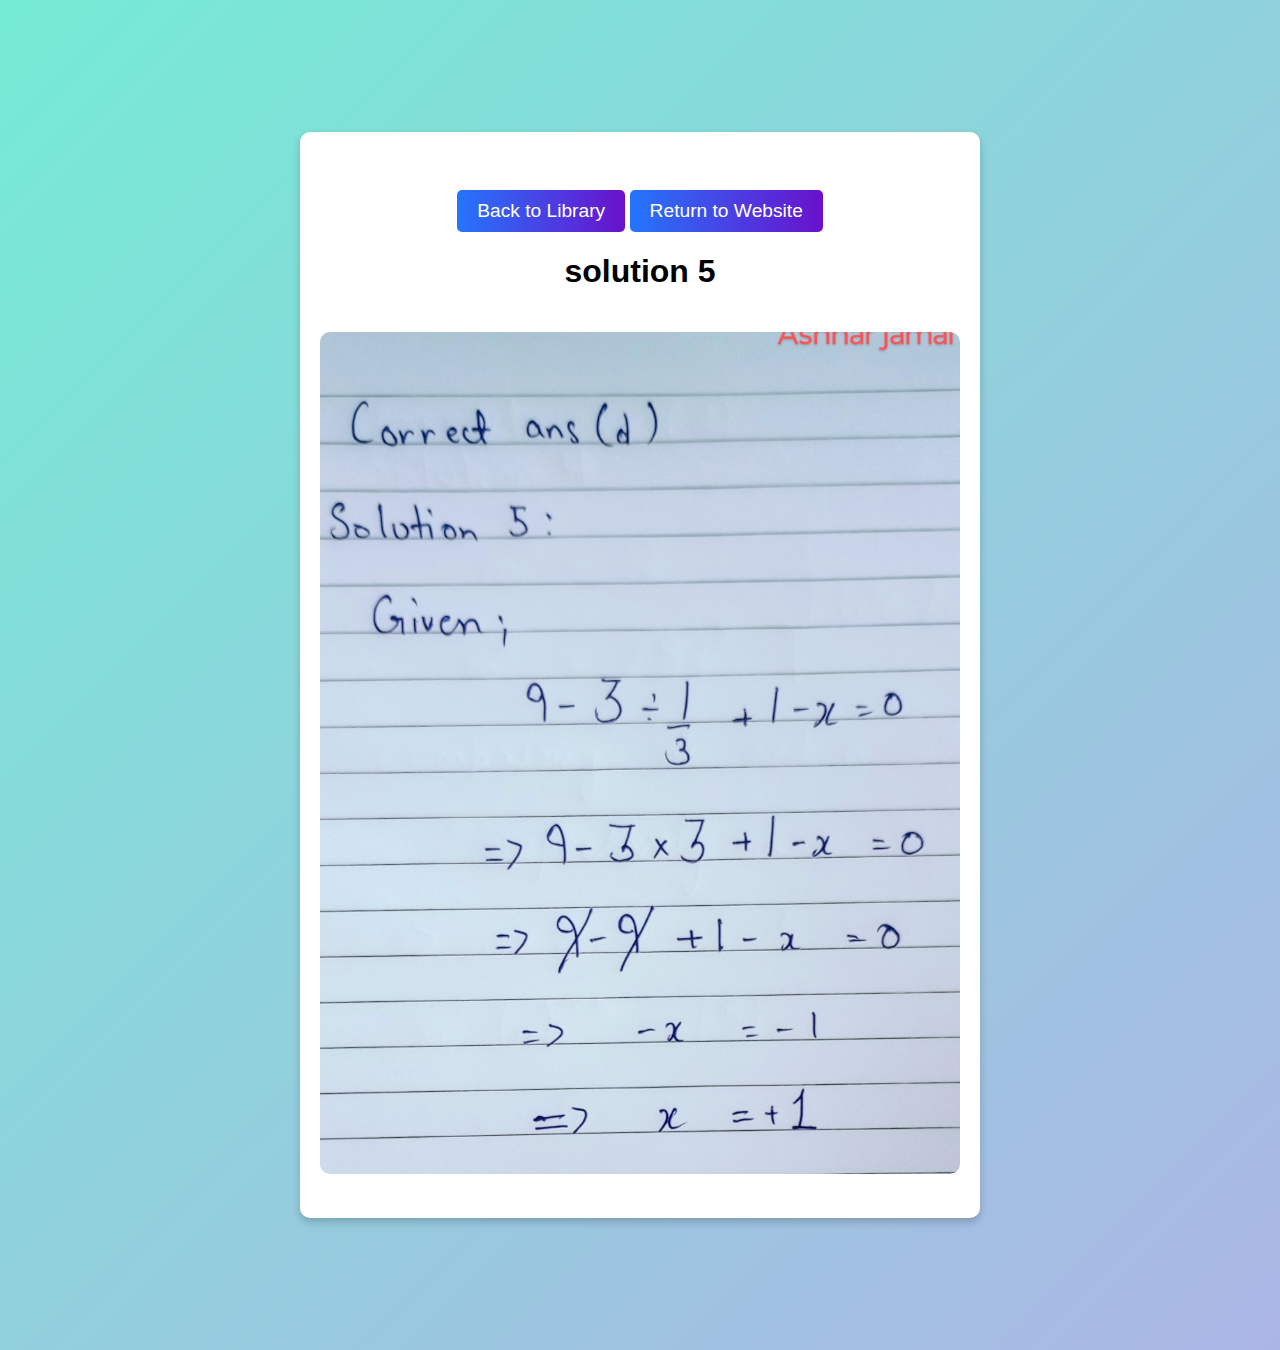
<file: solutions.html/sol5.html>
<!DOCTYPE html>
<html lang="en">
<head>
    <meta charset="UTF-8">
    <meta name="viewport" content="width=device-width, initial-scale=1.0">
    <title>solution 5
    </title>
    <style>
        body {
            font-family: Arial, sans-serif;
            margin: 0;
            padding: 0;
            display: flex;
            justify-content: center;
            align-items: center;
            height: 150vh;
            background: linear-gradient(135deg,#75ebd5,#acb6e5);
        }
        .container {
            text-align: center;
            background: #fff;
            padding: 20px;
            border-radius: 10px;
            box-shadow: 0 4px 8px rgba(0, 0, 0, 0.2);
            max-width: 50%;
        }
        .photo {
            max-width: 100%;
            height: auto;
            border-radius: 10px;
            margin: 20px 0;
        }
        .link-button {
            display: inline-block;
            padding: 10px 20px;
            margin-top: 20px;
            background: #6a11cb;
            background: -webkit-linear-gradient(to right, #2575fc, #6a11cb);
            background: linear-gradient(to right, #2575fc, #6a11cb);
            color: white;
            text-decoration: none;
            font-size: 1.2em;
            border-radius: 5px;
            transition: background 0.3s;
        }
        .link-button:hover {
            background: #2575fc;
        }
    </style>
</head>
<body>
    <div class="container">
        <br>
        <a href="/answers.html" class="link-button">Back to Library</a>
        <a href="/index.html" class="link-button">Return to Website</a>
        <h1>solution 5</h1>
        <p></p>
        <img src="/amu sol images/sol5.jpg" alt="Photo 1" class="photo">
        
    </div>
</body>
</html>
</file>
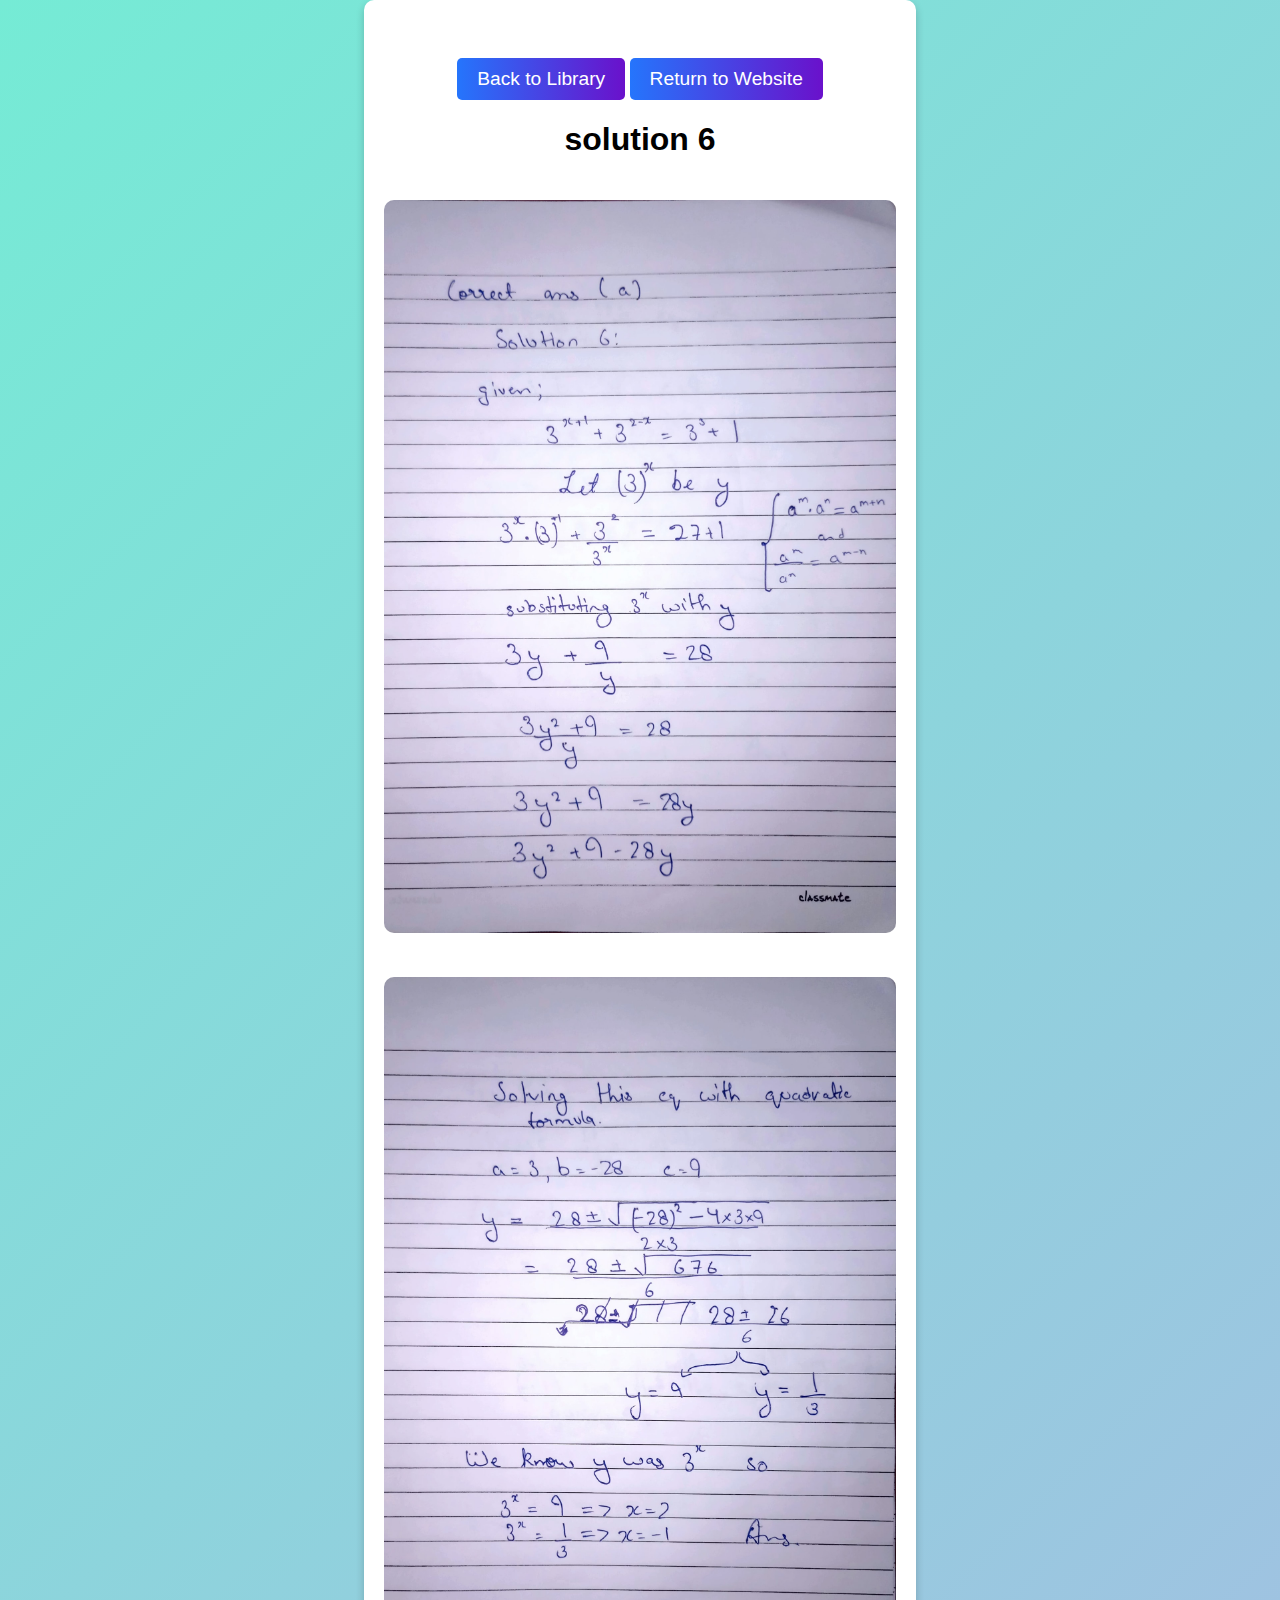
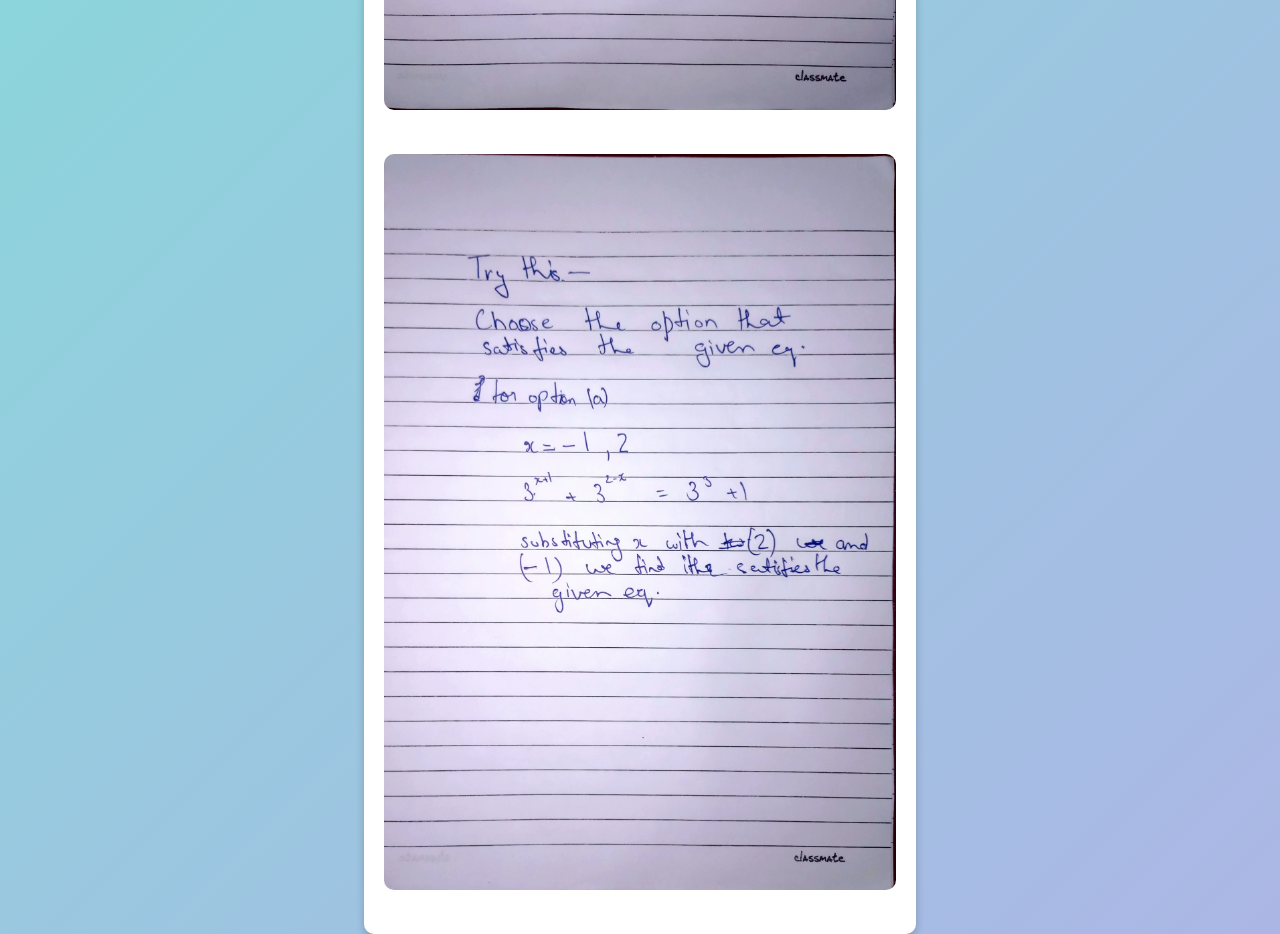
<file: solutions.html/sol6.html>
<!DOCTYPE html>
<html lang="en">
<head>
    <meta charset="UTF-8">
    <meta name="viewport" content="width=device-width, initial-scale=1.0">
    <title>solution 6
    </title>
    <style>
        body {
            font-family: Arial, sans-serif;
            margin: 0;
            padding: 0;
            display: flex;
            justify-content: center;
            align-items: center;
            height: 400;
            background: linear-gradient(135deg,#75ebd5,#acb6e5);
        }
        .container {
            text-align: center;
            background: #fff;
            padding: 20px;
            border-radius: 10px;
            box-shadow: 0 4px 8px rgba(0, 0, 0, 0.2);
            max-width: 40%;
        }
        .photo {
            max-width: 100%;
            height: auto;
            border-radius: 10px;
            margin: 20px 0;
        }
        .link-button {
            display: inline-block;
            padding: 10px 20px;
            margin-top: 20px;
            background: #6a11cb;
            background: -webkit-linear-gradient(to right, #2575fc, #6a11cb);
            background: linear-gradient(to right, #2575fc, #6a11cb);
            color: white;
            text-decoration: none;
            font-size: 1.2em;
            border-radius: 5px;
            transition: background 0.3s;
        }
        .link-button:hover {
            background: #2575fc;
        }
    </style>
</head>
<body>
    <div class="container">
        <br>
        <a href="/answers.html" class="link-button">Back to Library</a>
        <a href="/index.html" class="link-button">Return to Website</a>
        <h1>solution 6</h1>
        <p></p>
        <img src="/amu sol images/sol6.jpg" alt="Photo 1" class="photo">
        <img src="/amu sol images/sol6.1.jpg" alt="Photo 1" class="photo">
        <img src="/amu sol images/sol6.2.jpg" alt="Photo 1" class="photo">
        
    </div>
</body>
</html>
</file>
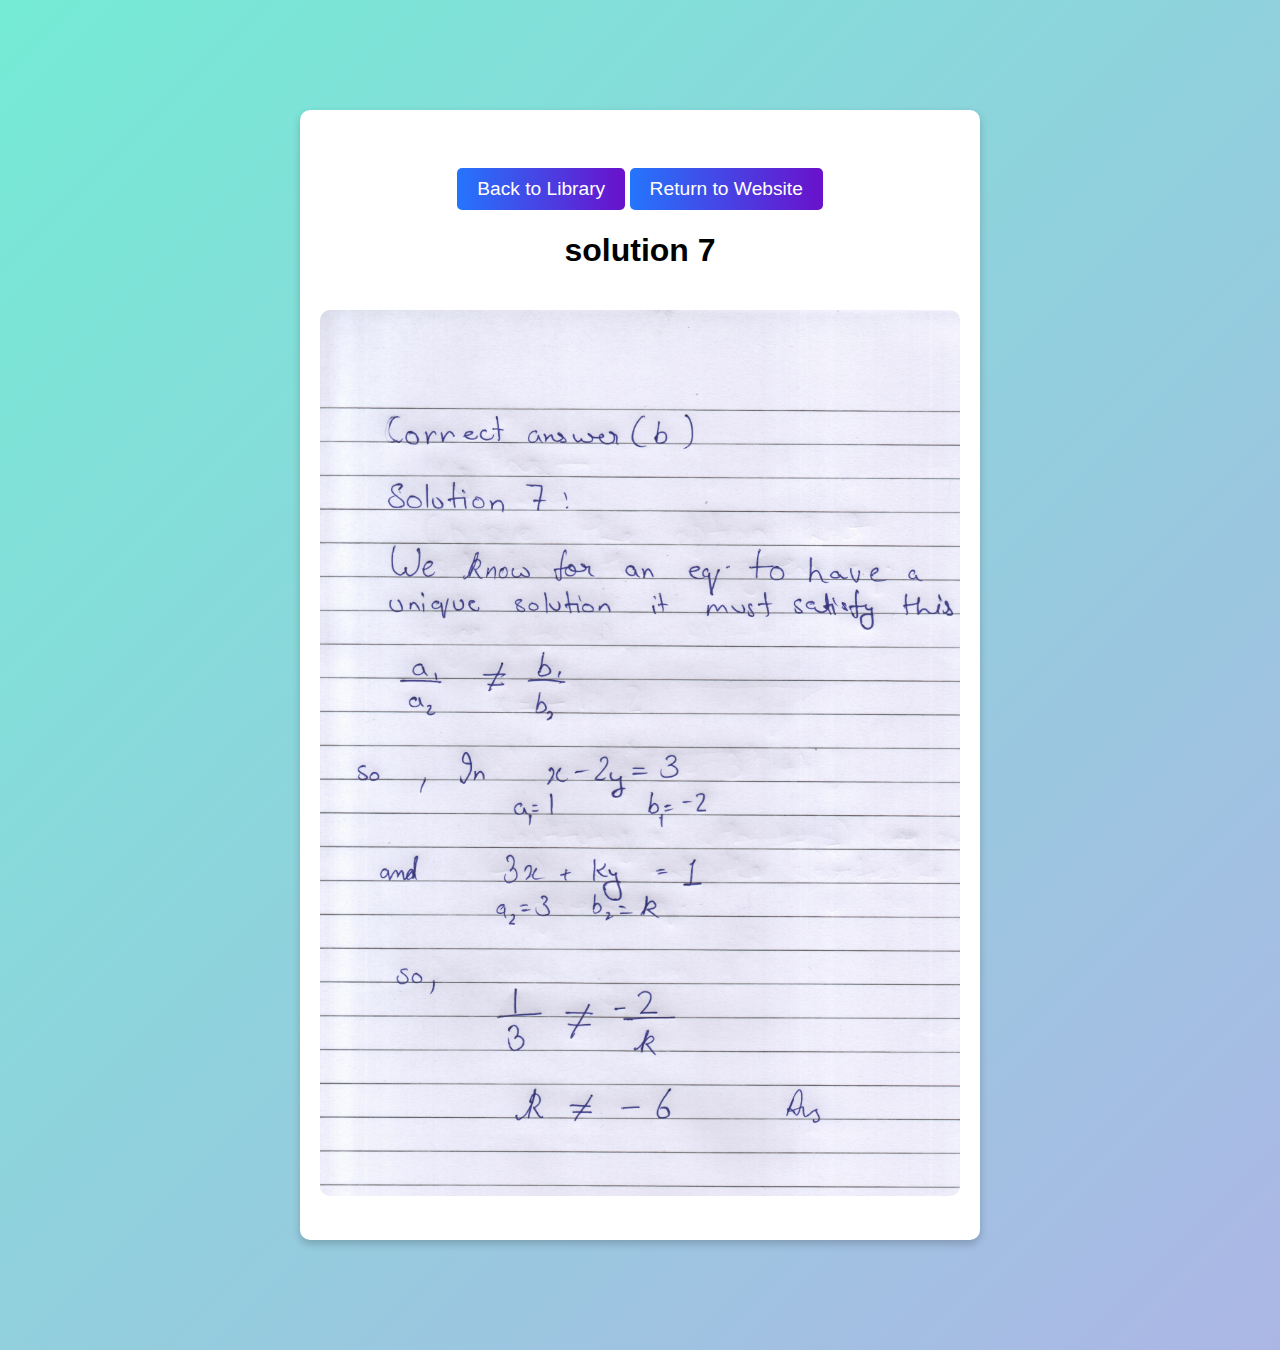
<file: solutions.html/sol7.html>
<!DOCTYPE html>
<html lang="en">
<head>
    <meta charset="UTF-8">
    <meta name="viewport" content="width=device-width, initial-scale=1.0">
    <title>solution 7
    </title>
    <style>
        body {
            font-family: Arial, sans-serif;
            margin: 0;
            padding: 0;
            display: flex;
            justify-content: center;
            align-items: center;
            height: 150vh;
            background: linear-gradient(135deg,#75ebd5,#acb6e5);
        }
        .container {
            text-align: center;
            background: #fff;
            padding: 20px;
            border-radius: 10px;
            box-shadow: 0 4px 8px rgba(0, 0, 0, 0.2);
            max-width: 50%;
        }
        .photo {
            max-width: 100%;
            height: auto;
            border-radius: 10px;
            margin: 20px 0;
        }
        .link-button {
            display: inline-block;
            padding: 10px 20px;
            margin-top: 20px;
            background: #6a11cb;
            background: -webkit-linear-gradient(to right, #2575fc, #6a11cb);
            background: linear-gradient(to right, #2575fc, #6a11cb);
            color: white;
            text-decoration: none;
            font-size: 1.2em;
            border-radius: 5px;
            transition: background 0.3s;
        }
        .link-button:hover {
            background: #2575fc;
        }
    </style>
</head>
<body>
    <div class="container">
        <br>
        <a href="/answers.html" class="link-button">Back to Library</a>
        <a href="/index.html" class="link-button">Return to Website</a>
        <h1>solution 7</h1>
        <p></p>
        <img src="/amu sol images/sol7.jpg" alt="Photo 1" class="photo">
        
    </div>
</body>
</html>
</file>
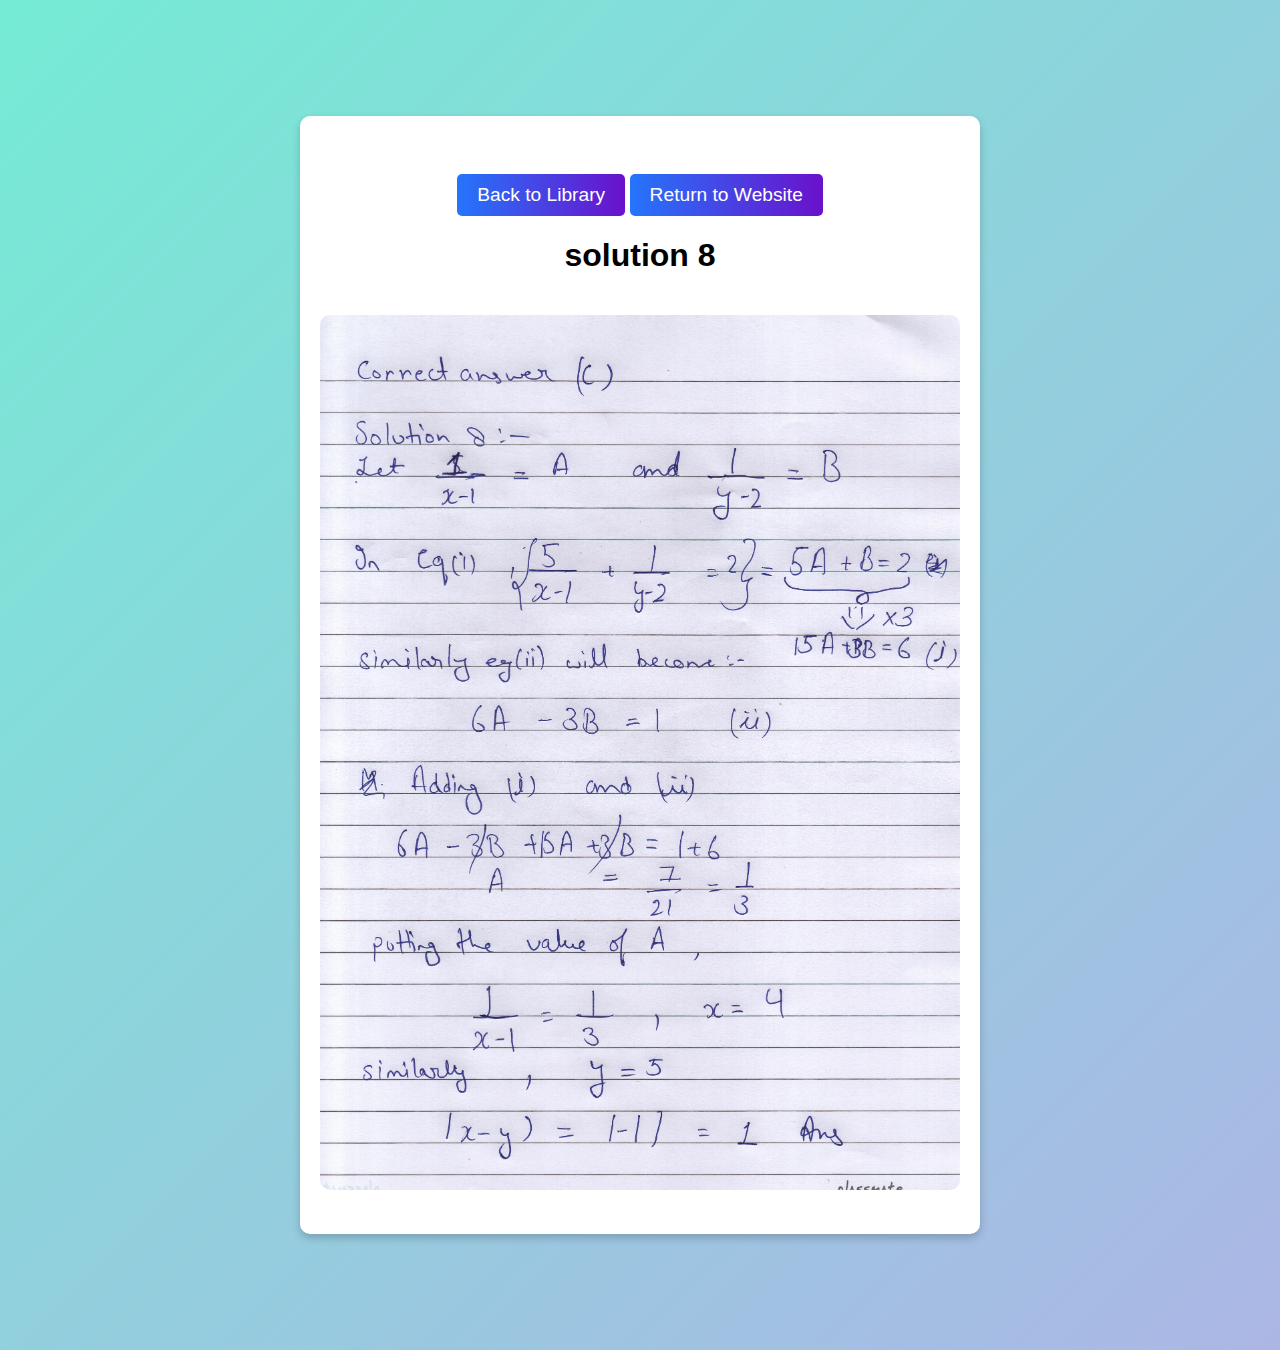
<file: solutions.html/sol8.html>
<!DOCTYPE html>
<html lang="en">
<head>
    <meta charset="UTF-8">
    <meta name="viewport" content="width=device-width, initial-scale=1.0">
    <title>solution 8
    </title>
    <style>
        body {
            font-family: Arial, sans-serif;
            margin: 0;
            padding: 0;
            display: flex;
            justify-content: center;
            align-items: center;
            height: 150vh;
            background: linear-gradient(135deg,#75ebd5,#acb6e5);
        }
        .container {
            text-align: center;
            background: #fff;
            padding: 20px;
            border-radius: 10px;
            box-shadow: 0 4px 8px rgba(0, 0, 0, 0.2);
            max-width: 50%;
        }
        .photo {
            max-width: 100%;
            height: auto;
            border-radius: 10px;
            margin: 20px 0;
        }
        .link-button {
            display: inline-block;
            padding: 10px 20px;
            margin-top: 20px;
            background: #6a11cb;
            background: -webkit-linear-gradient(to right, #2575fc, #6a11cb);
            background: linear-gradient(to right, #2575fc, #6a11cb);
            color: white;
            text-decoration: none;
            font-size: 1.2em;
            border-radius: 5px;
            transition: background 0.3s;
        }
        .link-button:hover {
            background: #2575fc;
        }
    </style>
</head>
<body>
    <div class="container">
        <br>
        <a href="/answers.html" class="link-button">Back to Library</a>
        <a href="/index.html" class="link-button">Return to Website</a>
        <h1>solution 8</h1>
        <p></p>
        <img src="/amu sol images/sol8.jpg" alt="Photo 1" class="photo">
        
    </div>
</body>
</html>
</file>
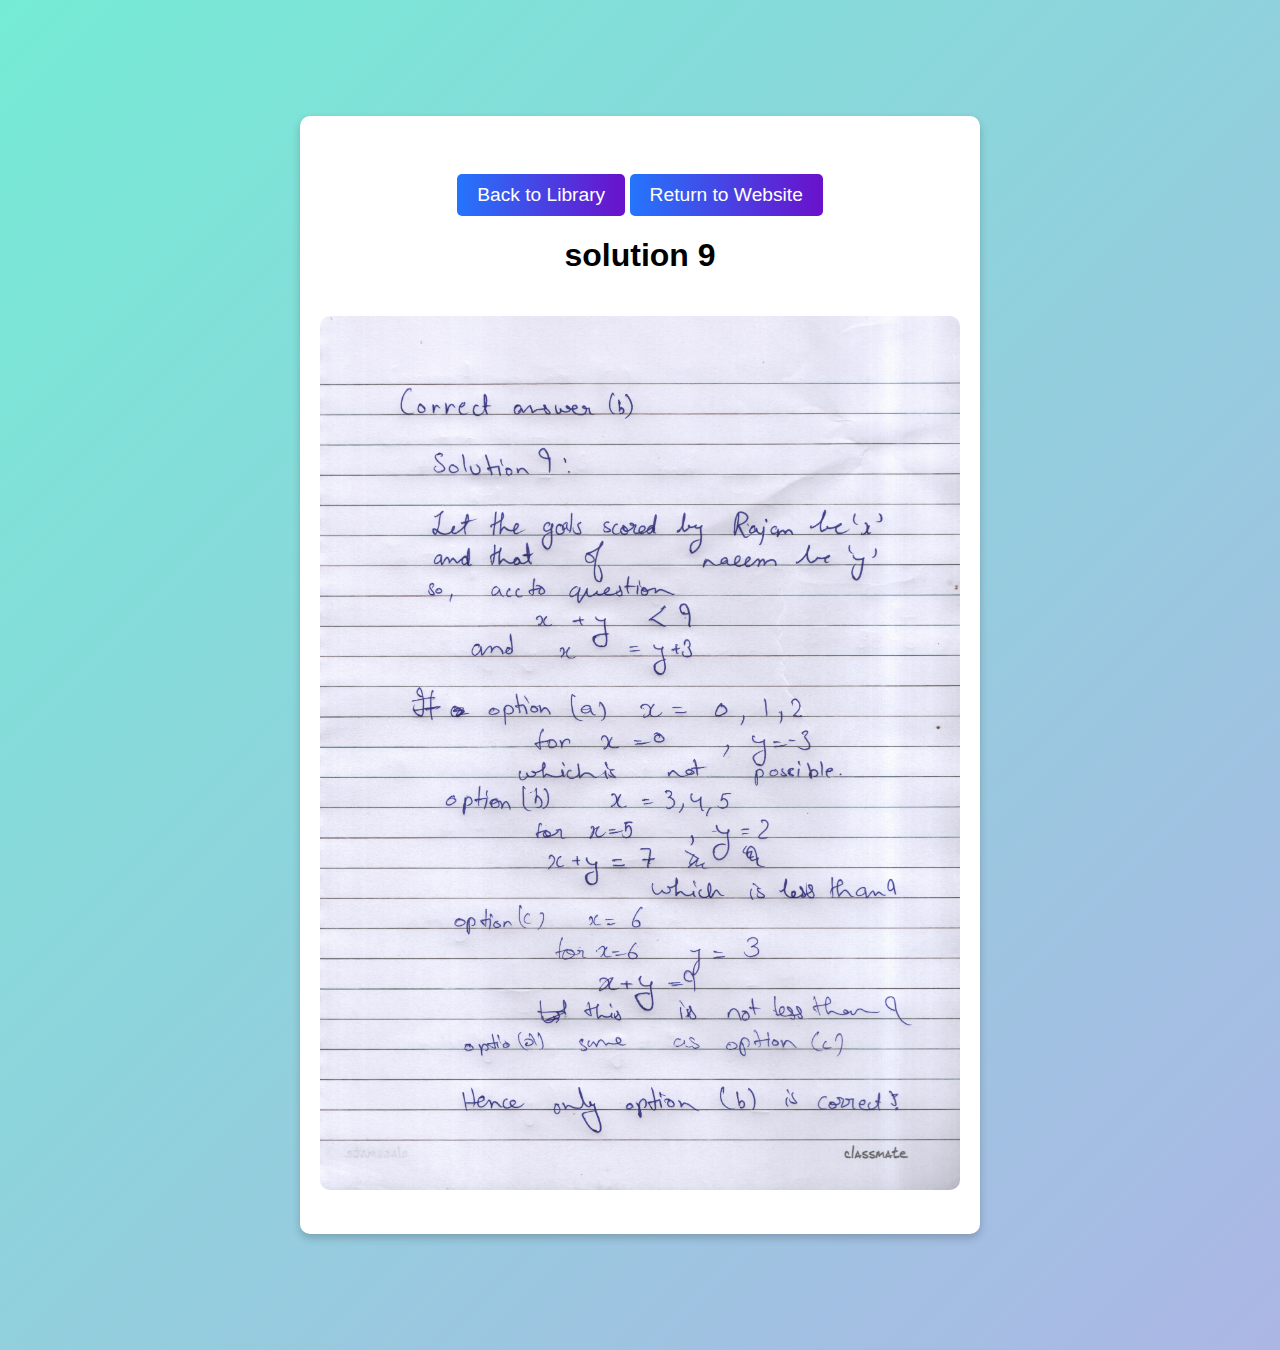
<file: solutions.html/sol9.html>
<!DOCTYPE html>
<html lang="en">
<head>
    <meta charset="UTF-8">
    <meta name="viewport" content="width=device-width, initial-scale=1.0">
    <title>solution 9
    </title>
    <style>
        body {
            font-family: Arial, sans-serif;
            margin: 0;
            padding: 0;
            display: flex;
            justify-content: center;
            align-items: center;
            height: 150vh;
            background: linear-gradient(135deg,#75ebd5,#acb6e5);
        }
        .container {
            text-align: center;
            background: #fff;
            padding: 20px;
            border-radius: 10px;
            box-shadow: 0 4px 8px rgba(0, 0, 0, 0.2);
            max-width: 50%;
        }
        .photo {
            max-width: 100%;
            height: auto;
            border-radius: 10px;
            margin: 20px 0;
        }
        .link-button {
            display: inline-block;
            padding: 10px 20px;
            margin-top: 20px;
            background: #6a11cb;
            background: -webkit-linear-gradient(to right, #2575fc, #6a11cb);
            background: linear-gradient(to right, #2575fc, #6a11cb);
            color: white;
            text-decoration: none;
            font-size: 1.2em;
            border-radius: 5px;
            transition: background 0.3s;
        }
        .link-button:hover {
            background: #2575fc;
        }
    </style>
</head>
<body>
    <div class="container">
        <br>
        <a href="/answers.html" class="link-button">Back to Library</a>
        <a href="/index.html" class="link-button">Return to Website</a>
        <h1>solution 9</h1>
        <p></p>
        <img src="/amu sol images/sol9.jpg" alt="Photo 1" class="photo">
        
    </div>
</body>
</html>
</file>
